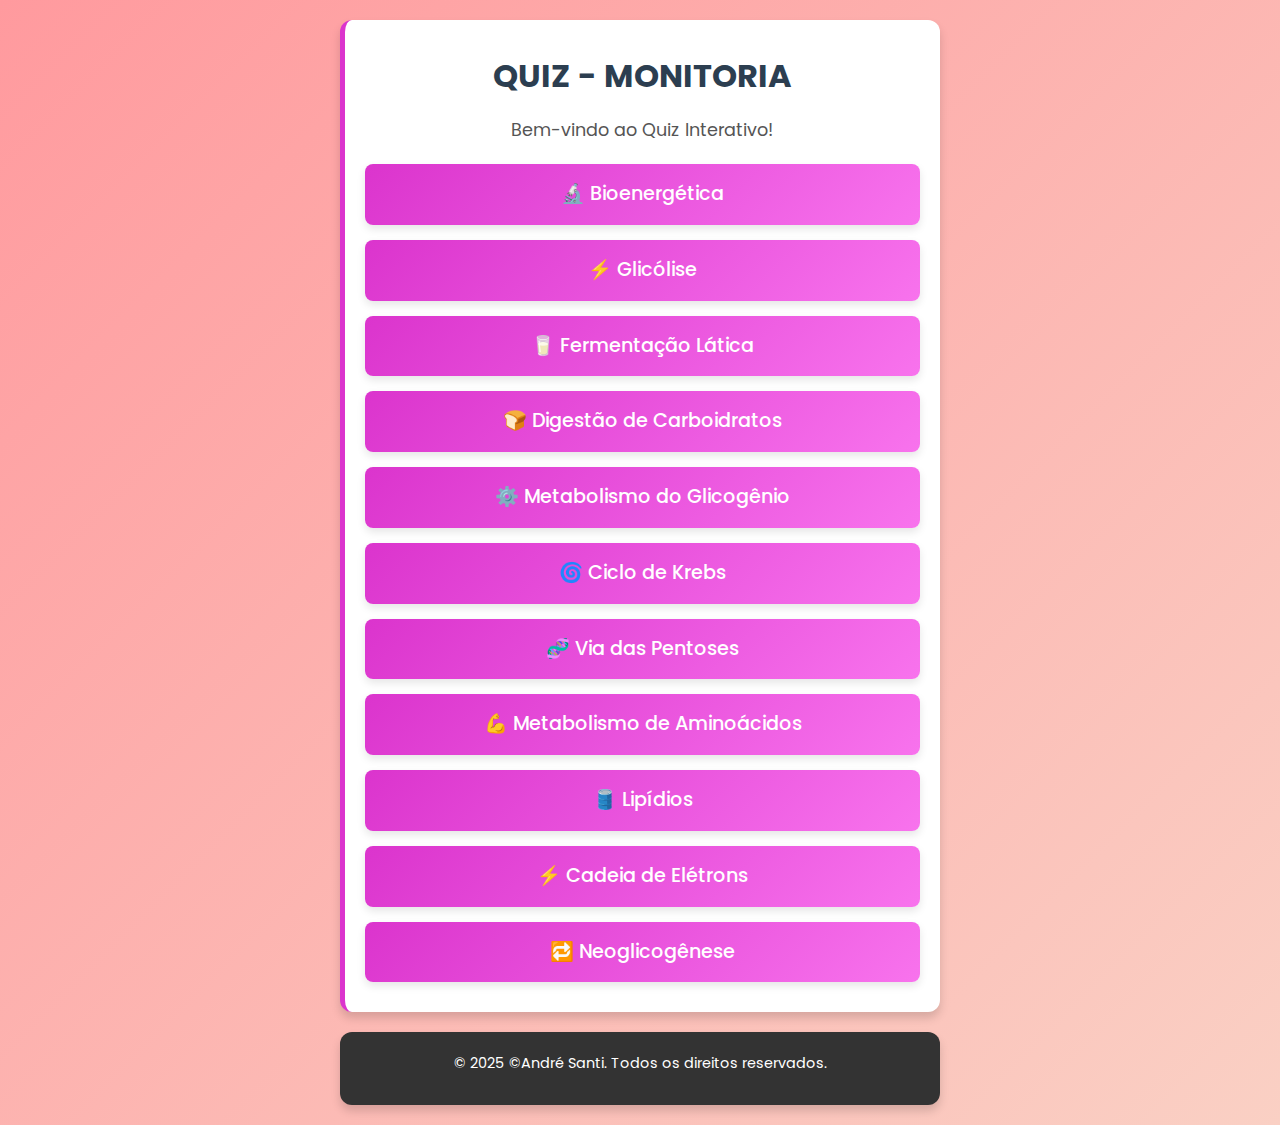
<file: index.html>
<!DOCTYPE html>
<html lang="pt-br">
<head>
    <meta charset="UTF-8">
    <meta name="viewport" content="width=device-width, initial-scale=1.0">
    <title>Quizzes Interativos</title>
    <link rel="stylesheet" href="style.css">
    <link href="https://fonts.googleapis.com/css2?family=Poppins:wght@300;400;600&display=swap" rel="stylesheet">
</head>
<body>
    <div id="mainContainer">
        <header>
            <h1>Quiz - Monitoria</h1>
            <p>Bem-vindo ao Quiz Interativo!</p>
        </header>
        
        <section id="quizList">
            <a href="quiz_bioenergetica.html" class="quiz-link">🔬 Bioenergética</a>
            <a href="quiz_glicolise.html" class="quiz-link">⚡ Glicólise</a>
            <a href="quiz_fermentacao_latica.html" class="quiz-link">🥛 Fermentação Lática</a>
            <a href="quiz_digestao_carbo.html" class="quiz-link">🍞 Digestão de Carboidratos</a>
            <a href="quiz_metabolismoglicogenio.html" class="quiz-link">⚙️ Metabolismo do Glicogênio</a>
            <a href="quiz_cliclokrebs.html" class="quiz-link">🌀 Ciclo de Krebs</a>
            <a href="quiz_viapentose.html" class="quiz-link">🧬 Via das Pentoses</a>
            <a href="quiz_metaminoacidos.html" class="quiz-link">💪 Metabolismo de Aminoácidos</a>
            <a href="quiz_lipidio.html" class="quiz-link">🛢️ Lipídios</a>
            <a href="quiz_cadeiaeletrons.html" class="quiz-link">⚡ Cadeia de Elétrons</a>
            <a href="quiz_neoglicogenese.html" class="quiz-link">🔁 Neoglicogênese</a>
        </section>
    </div>

    <footer id="footer">
        <p>&copy; 2025  ©André Santi. Todos os direitos reservados. </p>

        </div>
    </footer>
</body>
</html>
</file>
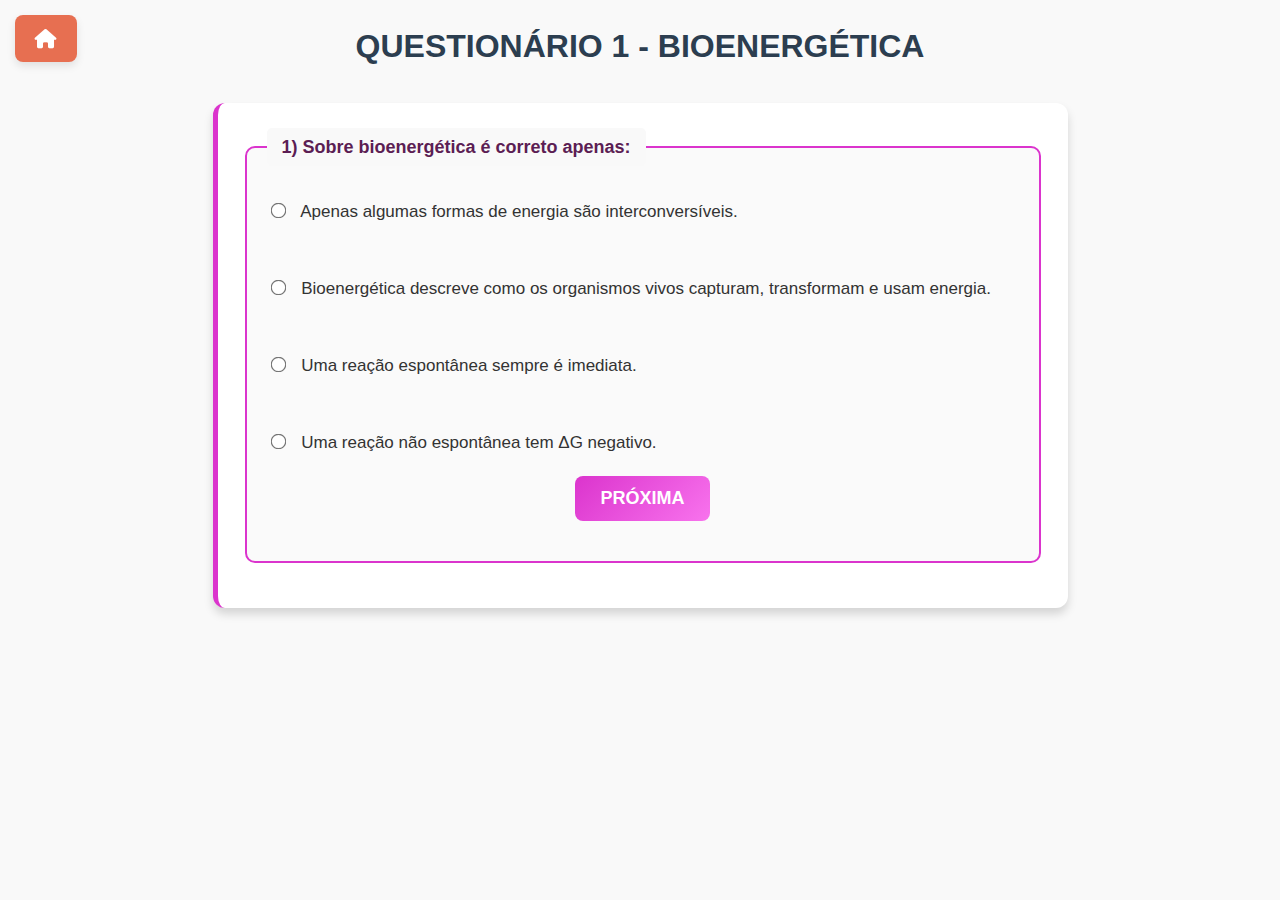
<file: quiz_bioenergetica.html>
<!DOCTYPE html>
<html lang="en">
<head>
    <meta charset="UTF-8">
    <meta name="viewport" content="width=device-width, initial-scale=1.0">
    <title>Quiz - Bioenergética</title>
    <link rel="stylesheet" href="styles.css">
    <script defer src="script1.js"></script>   <!-- Ajustado o nome do arquivo JavaScript -->
    <link rel="stylesheet" href="https://cdnjs.cloudflare.com/ajax/libs/font-awesome/6.0.0-beta3/css/all.min.css">

</head>

<body>
<div class="back-button">
    <a href="index.html" class="btn-back"><i class="fas fa-home"></i></a>
</div>

    <h1>Questionário 1 - Bioenergética</h1>

    <div id="quizContainer">
        <form id="quizForm">
            <!-- Pergunta 1 -->
            <div id="page1" style="display: none;">
                <fieldset>
                    <legend>1) Sobre bioenergética é correto apenas:</legend>
                    <label><input type="radio" name="q1" value="a" > Apenas algumas formas de energia são interconversíveis.</label><br>
                    <label><input type="radio" name="q1" data-correct="true" value="b"> Bioenergética descreve como os organismos vivos capturam, transformam e usam energia.</label><br>
                    <label><input type="radio" name="q1" value="c"> Uma reação espontânea sempre é imediata.</label><br>
                    <label><input type="radio" name="q1" value="d"> Uma reação não espontânea tem ΔG negativo.</label>
                    <button type="button" onclick="nextPage()">Próxima</button>
                </fieldset>
            </div>

            <!-- Pergunta 2 -->
            <div id="page2" style="display: none;">
                <fieldset>
                    <legend>2) Sobre taxa metabólica basal está correta:</legend>
                    <label><input type="radio" name="q2" data-correct="true" value="a"> Varia de acordo com idade, sexo, constituição física.</label><br>
                    <label><input type="radio" name="q2" value="b"> Corresponde à energia necessária para a manutenção do batimento cardíaco, apenas.</label><br>
                    <label><input type="radio" name="q2" value="c"> A taxa metabólica basal se mantém constante em todos os indivíduos de 70 Kg.</label><br>
                    <label><input type="radio" name="q2" value="d"> A taxa metabólica basal varia de acordo com capacidade cognitiva.</label><br>
                    <label><input type="radio" name="q2"    value="e"> Aumenta em indivíduos sedentários.</label>
                    <button type="button" onclick="prevPage()">Anterior</button>
                    <button type="button" onclick="nextPage()">Próxima</button>
                </fieldset>
            </div>

            <!-- Pergunta 3 -->
            <div id="page3" style="display: none;">
                <fieldset>
                    <legend>3) Sobre reações espontâneas, está incorreto:</legend>
                    <label><input type="radio" name="q3" value="a" > Ocorre liberação de energia.</label><br>
                    <label><input type="radio" name="q3" value="b"> Está desvinculada com parâmetros cinéticos, como velocidade.</label><br>
                    <label><input type="radio" name="q3" value="c"> O ΔG deve ser negativo.</label><br>
                    <label><input type="radio" name="q3" data-correct="true" value="d"> Se trata de uma reação endergônica.</label><br>
                    <label><input type="radio" name="q3" value="e"> Se trata de uma reação exergônica.</label>
                    <button type="button" onclick="prevPage()">Anterior</button>
                    <button type="button" onclick="nextPage()">Próxima</button>
                </fieldset>
            </div>

            <!-- Pergunta 4 -->
            <div id="page4" style="display: none;">
                <fieldset>
                    <legend>4) Sobre bioenergética é correto o que se diz em:</legend>
                    <label><input type="radio" name="q4" value="a"> Reações catabólicas são endergônicas.</label><br>
                    <label><input type="radio" name="q4" value="b"> Reações anabólicas são exergônicas.</label><br>
                    <label><input type="radio" name="q4" value="c"> Reações anabólicas têm ΔG negativo.</label><br>
                    <label><input type="radio" name="q4" data-correct="true" value="d"> Reações catabólicas liberam energia, ou seja, são exergônicas.</label>
                    <button type="button" onclick="prevPage()">Anterior</button>
                    <button type="button" onclick="nextPage()">Próxima</button>
                </fieldset>
            </div>

            <!-- Pergunta 5 -->
            <div id="page5" style="display: none;">
                <fieldset>
                    <legend>5) Sobre ATP, está correto:</legend>
                    <label><input type="radio" name="q5" value="a"> Se trata da molécula adenosina monofosfato.</label><br>
                    <label><input type="radio" name="q5" value="b"> Não tem função no nosso corpo, apenas em seres vegetais.</label><br>
                    <label><input type="radio" name="q5" value="c"> Reações catabólicas requerem ATP para ocorrer.</label><br>
                    <label><input type="radio" name="q5" data-correct="true" value="d"> É a principal molécula carreadora da energia química utilizada nas mais diversas reações que ocorrem nas células.</label>
                    <button type="button" onclick="prevPage()">Anterior</button>
                    <button type="button" onclick="nextPage()">Próxima</button>
                </fieldset>
            </div>

            <!-- Pergunta 6 -->
            <div id="page6" style="display: none;">
                <fieldset>
                    <legend>6) Sobre as coenzimas NAD+ e FAD, é incorreto:</legend>
                    <label><input type="radio" name="q6"  data-correct="true" value="a"> FAD recebe dois elétrons e um próton.</label><br>
                    <label><input type="radio" name="q6"   value="b"> FAD reduz-se a FADH2 e NAD+ reduz em NADH + H+.</label><br>
                    <label><input type="radio" name="q6" value="c"> NAD+ faz a transferência de 2 elétrons e um próton.</label><br>
                    <label><input type="radio" name="q6"  value="d"> São coenzimas que recebem H+ e elétrons na oxidação da glicose.</label>
                    <button type="button" onclick="prevPage()">Anterior</button>
                    <button type="button" onclick="submitQuiz()">Concluir</button> 
                </fieldset>
            </div>
        </form>
    </div>

    <div id="result" style="display: none;"></div>
</body>
</html>
</file>
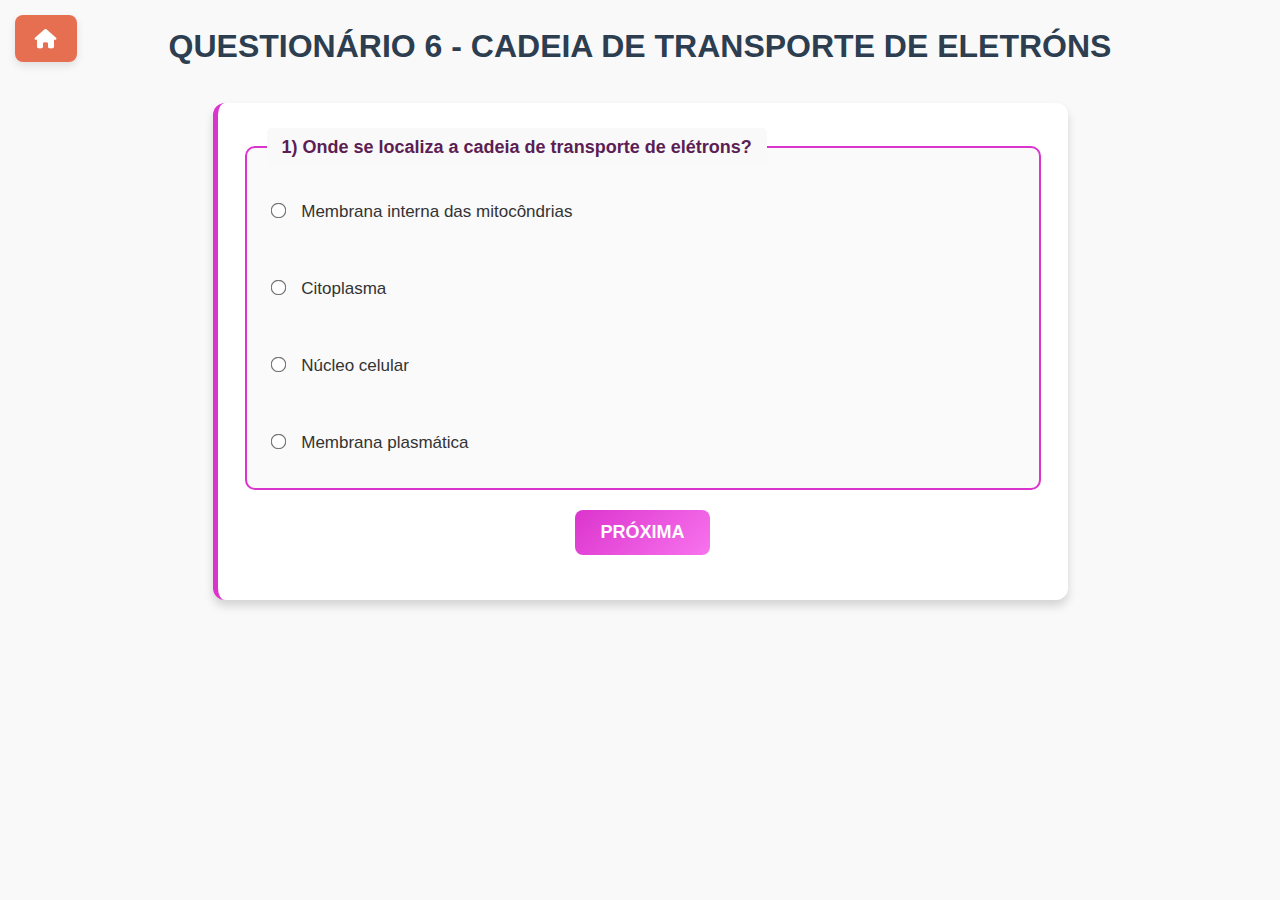
<file: quiz_cadeiaeletrons.html>
<!DOCTYPE html>
<html lang="en">
<head>
    <meta charset="UTF-8">
    <meta name="viewport" content="width=device-width, initial-scale=1.0">
    <title>Quizzes - Digestão de Carboidratos</title>
    <link rel="stylesheet" href="styles.css">
    <link rel="stylesheet" href="https://cdnjs.cloudflare.com/ajax/libs/font-awesome/6.0.0-beta3/css/all.min.css">

</head>

<body>
<div class="back-button">
    <a href="index.html" class="btn-back"><i class="fas fa-home"></i></a>
</div>

    <h1>Questionário 6 - Cadeia de transporte de eletróns</h1>

    <div id="quizContainer">
        <form id="quizForm">
            <!-- Pergunta 1 -->
            <div id="page1" style="display: none;">
                <fieldset>
                    <legend>1) Onde se localiza a cadeia de transporte de elétrons?</legend>
                    <label><input type="radio" name="q1" value="a"data-correct="true"> Membrana interna das mitocôndrias</label><br>
                    <label><input type="radio" name="q1" value="b"> Citoplasma</label><br>
                    <label><input type="radio" name="q1" value="c" > Núcleo celular</label><br>
                    <label><input type="radio" name="q1" value="d"> Membrana plasmática</label>
                </fieldset>
                <button type="button" onclick="nextPage()">Próxima</button>
            </div>

            <!-- Pergunta 2 -->
            <div id="page2" style="display: none;">
                <fieldset>
                    <legend>2) Quais componentes móveis conectam os complexos da cadeia respiratória?</legend>
                    <label><input type="radio" name="q2" value="a"> NADH e FADH2</label><br>
                    <label><input type="radio" name="q2" value="b" data-correct="true">  Coenzima Q (ubiquinona) e citocromo c.</label><br>
                    <label><input type="radio" name="q2" value="c"> Glicerol fosfato e malato-aspartato</label><br>
                    <label><input type="radio" name="q2" value="d"> Oxigênio e dióxido de carbono.</label>
                </fieldset>
                <button type="button" onclick="prevPage()">Anterior</button>
                <button type="button" onclick="nextPage()">Próxima</button>
            </div>

            <!-- Pergunta 3 -->
            <div id="page3" style="display: none;">
                <fieldset>
                    <legend>3) Qual é o destino final dos elétrons na cadeia de transporte de elétrons?</legend>
                    <label><input type="radio" name="q3" value="a"> ATP sintase.</label><br>
                    <label><input type="radio" name="q3" value="b"> Coenzima Q.</label><br>
                    <label><input type="radio" name="q3" value="c" data-correct="true"> Água, após serem transferidos para o oxigênio.</label><br>
                    <label><input type="radio" name="q3" value="d"> Complexo II.</label>
                </fieldset>
                <button type="button" onclick="prevPage()">Anterior</button>
                <button type="button" onclick="nextPage()">Próxima</button>
            </div>

            <!-- Pergunta 4 -->
            <div id="page4"style="display: none;">
                <fieldset>
                    <legend>4)  Qual é a principal função das proteínas desacopladoras como a UCP1 no tecido adiposo marrom?</legend>
                    <label><input type="radio" name="q4" value="a"> Estabilizar a cadeia de transporte de elétrons.</label><br>
                    <label><input type="radio" name="q4" value="b"data-correct="true"> Dissipar a energia como calor em vez de produzir ATP.</label><br>
                    <label><input type="radio" name="q4" value="c"> Inibir a oxidação do NADH e FADH2.</label><br>
                    <label><input type="radio" name="q4" value="d" > Aumentar a eficiência da fosforilação oxidativa</label><br>
                </fieldset>
                <button type="button" onclick="prevPage()">Anterior</button>
                <button type="button" onclick="nextPage()">Próxima</button>
            </div>

            <!-- Pergunta 5 -->
            <div id="page5" style="display: none;">
                <fieldset>
                    <legend>5) Qual complexo é responsável por oxidar o NADH na cadeia de transporte de elétrons?</legend>
                    <label><input type="radio" name="q5" value="a"> Complexo II</label><br>
                    <label><input type="radio" name="q5" value="b"> Complexo IV</label><br>
                    <label><input type="radio" name="q5" value="c"> ATP sintase</label><br>
                    <label><input type="radio" name="q5" value="d" data-correct="true"> Complexo I</label><br>
                    <label><input type="radio" name="q5" value="e"> Citocromo c</label>
                </fieldset>
                <button type="button" onclick="prevPage()">Anterior</button>
                <button type="button" onclick="nextPage()">Próxima</button>
            </div>

            <!-- Pergunta 6 -->
            <div id="page6" style="display: none;">
                <fieldset>
                    <legend>6) Quantos ATPs NADH + H+ e FADH2 produzem?                    </legend>
                    <label><input type="radio" name="q6" value="a" data-correct="true"> NADH + H+ = 3 ATPs FADH2 = 2 ATPs</label><br>
                    <label><input type="radio" name="q6" value="b"> NADH + H+ = 2 ATPs FADH2 = 3 ATPs</label><br>
                    <label><input type="radio" name="q6" value="c" > NADH + H+ = 4 ATPs FADH2 = 2 ATPs</label><br>
                    <label><input type="radio" name="q6" value="d"> NADH + H+ = 3 ATPs FADH2 = 1 ATP</label>
                </fieldset>
                <button type="button" onclick="prevPage()">Anterior</button>
                <button type="button" onclick="nextPage()">Próxima</button>
            </div>

            <!-- Pergunta 7 -->
            <div id="page7" style="display: none;">
                <fieldset>
                    <legend>7) Qual das afirmativas a seguir sobre desacopladores está incorreta?</legend>
                    <label><input type="radio" name="q7" value="a"> O transporte de elétrons pode ocorrer sem a síntese de ATP- desacoplador</label><br>
                    <label><input type="radio" name="q7" value="b" > Um sintoma dos desacopladores é a hipertermia</label><br>
                    <label><input type="radio" name="q7" value="c" data-correct="true"> Tem como consequência a diminuição da temperatura corpórea</label><br>
                    <label><input type="radio" name="q7" value="d"> Permitem que os elétrons continuem sendo transportados na cadeia respiratória, mas dissipam o gradiente de prótons como calor em vez de utilizá-lo para a produção de ATP.</label>
                </fieldset>
                <button type="button" onclick="prevPage()">Anterior</button>
                <button type="button" onclick="submitQuiz()">Concluir</button> 
            </div>

        </form>
        <div id="result" style="display: none;"></div>
        
    </div>
<script src="script4.js"defer></script>
</body>
</html>
</file>
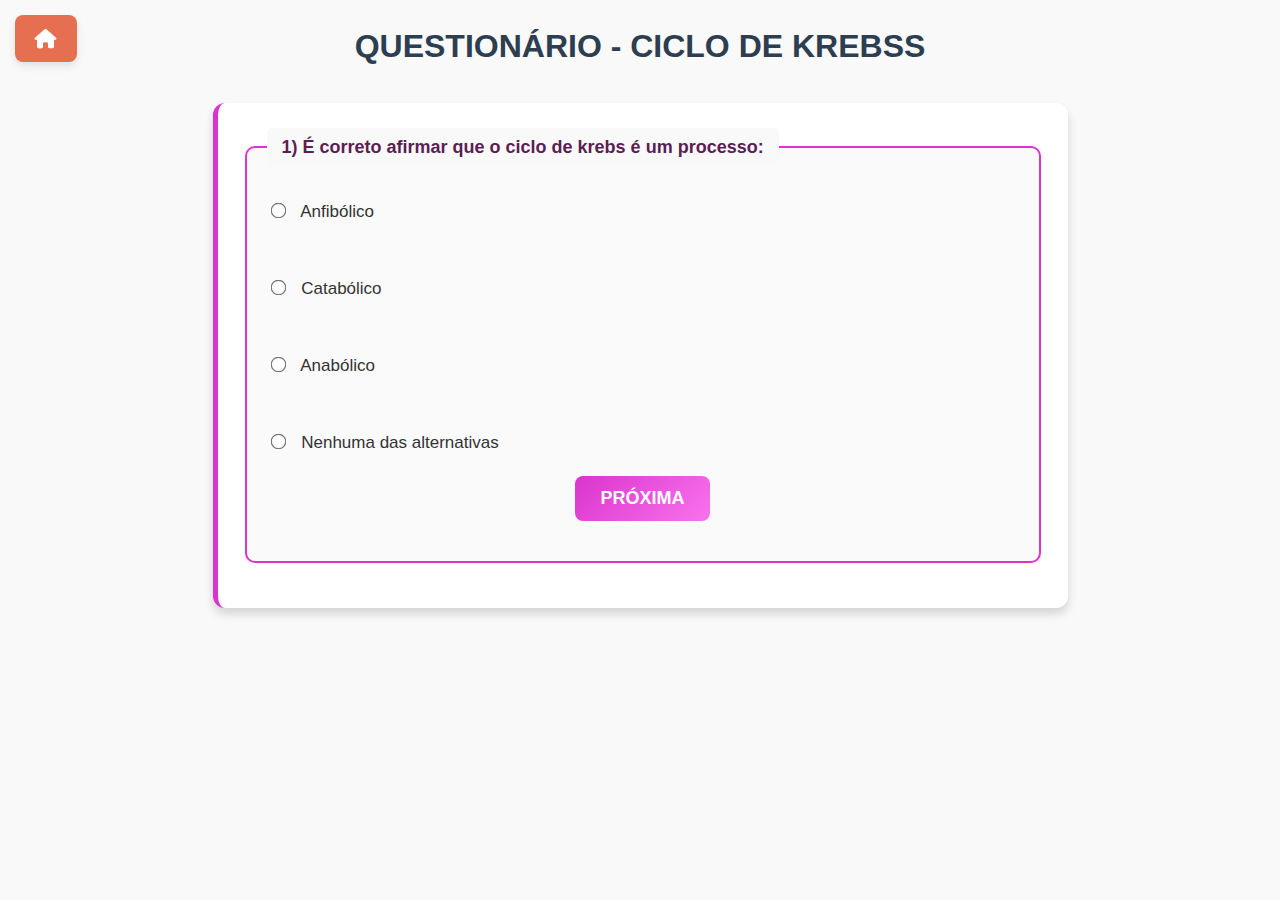
<file: quiz_cliclokrebs.html>
<!DOCTYPE html>
<html lang="en">
<head>
    <meta charset="UTF-8">
    <meta name="viewport" content="width=device-width, initial-scale=1.0">
    <title>Quiz - Cliclo de Krebs</title>
    <link rel="stylesheet" href="styles.css">
    <script defer src="script3.js"></script>   <!-- Ajustado o nome do arquivo JavaScript -->
    <link rel="stylesheet" href="https://cdnjs.cloudflare.com/ajax/libs/font-awesome/6.0.0-beta3/css/all.min.css">

</head>

<body>
<div class="back-button">
    <a href="index.html" class="btn-back"><i class="fas fa-home"></i></a>
</div>

    <h1>Questionário - Ciclo de Krebss</h1>

    <div id="quizContainer">
        <form id="quizForm">
            <!-- Pergunta 1 -->
            <div id="page1" style="display: none;">
                <fieldset>
                    <legend>1) É correto afirmar que o ciclo de krebs é um processo:</legend>
                    <label><input type="radio" name="q1" data-correct="true"> Anfibólico</label><br>
                    <label><input type="radio" name="q1" data-correct="false"> Catabólico </label><br>
                    <label><input type="radio" name="q1" data-correct="false"> Anabólico</label><br>
                    <label><input type="radio" name="q1" data-correct="false"> Nenhuma das alternativas</label>
                    <button type="button" onclick="nextPage()">Próxima</button>
                </fieldset>
            </div>

            <!-- Pergunta 2 -->
            <div id="page2" style="display: none;">
                <fieldset>
                    <legend>2)Marque a alternativa incorreta sobre o ciclo de Krebs:                     </legend>
                    <label><input type="radio" name="q2" data-correct="false"> Libera gás carbônico</label><br>
                    <label><input type="radio" name="q2" data-correct="true"> Ocorre no citoplasma</label><br>
                    <label><input type="radio" name="q2" data-correct="false"> Ocorre fosforilação a nível de substrato</label><br>
                    <label><input type="radio" name="q2" data-correct="false"> A primeira reação é a condensação do acetil-coA com oxaloacetato formando citrato</label><br>
                    <button type="button" onclick="prevPage()">Anterior</button>
                    <button type="button" onclick="nextPage()">Próxima</button>
                </fieldset>
            </div>

            <!-- Pergunta 3 -->
            <div id="page3" style="display: none;">
                <fieldset>
                    <legend>3) Julgue a alternativa como verdadeira ou falsa: <br> “ Ocorre a produção da coenzima reduzida FADH2 apenas na 6ª reação, na formação do fumarato ”</legend>
                    <label><input type="radio" name="q3" data-correct="true"> Verdadeiro</label><br>
                    <label><input type="radio" name="q3" data-correct="false"> Falso</label><br>
                    <button type="button" onclick="prevPage()">Anterior</button>
                    <button type="button" onclick="nextPage()">Próxima</button>
                </fieldset>
            </div>

            <!-- Pergunta 4 -->
            <div id="page4" style="display: none;">
                <fieldset>
                    <legend>4) Qual a reação que antecede o ciclo de Krebs</legend>
                    <label><input type="radio" name="q4" data-correct="false"> Glicólise</label><br>
                    <label><input type="radio" name="q4" data-correct="false"> Neoglicogênese</label><br>
                    <label><input type="radio" name="q4" data-correct="true"> Descarboxilação oxidativa do piruvato</label><br>
                    <label><input type="radio" name="q4" data-correct="false"> Desidratação do citrato</label>
                    <button type="button" onclick="prevPage()">Anterior</button>
                    <button type="button" onclick="nextPage()">Próxima</button>
                </fieldset>
            </div>

            <!-- Pergunta 5 -->
            <div id="page5" style="display: none;">
                <fieldset>
                    <legend>5) Sobre o saldo de 1 glicose após o ciclo de Krebs:</legend>
                    <label><input type="radio" name="q5" data-correct="false"> 1 ATP, 1 FADH2, 3 NADH + H+</label><br>
                    <label><input type="radio" name="q5" data-correct="false"> 2 ATPs e 2 NADH + H+</label><br>
                    <label><input type="radio" name="q5" data-correct="true"> 2 ATPs, 2 FADH2, 6 NADH + H+</label><br>
                    <label><input type="radio" name="q5" data-correct="false"> 1 ATP, 2 FADH2, 3 NADH + H+</label>
                    <button type="button" onclick="prevPage()">Anterior</button>
                    <button type="button" onclick="nextPage()">Próxima</button>
                </fieldset>
            </div>

            <!-- Pergunta 6 -->
            <div id="page6" style="display: none;">
                <fieldset>
                    <legend>6) Verdadeiro ou falso?<br>
                        “ O citrato modula negativamente a glicólise”
                        </legend>
                    <label><input type="radio" name="q6" data-correct="true"> Verdadeiro</label><br>
                    <label><input type="radio" name="q6" data-correct="false"> Falso</label><br>
                    <button type="button" onclick="prevPage()">Anterior</button>
                    <button type="button" onclick="nextPage()">Próxima</button>
                </fieldset>
            </div>

                        <!-- Pergunta 7 -->
            <div id="page7" style="display: none;">
                <fieldset>
                    <legend>7) Onde ocorre o Ciclo de Krebs?</legend>
                    <label><input type="radio" name="q7" data-correct="false"> No citoplasma</label><br>
                    <label><input type="radio" name="q7" data-correct="false"> No núcleo da célula</label><br>
                    <label><input type="radio" name="q7" data-correct="false"> No líquido intersticial </label><br>
                    <label><input type="radio" name="q7" data-correct="true"> Na mitocôndria</label>
                    <button type="button" onclick="prevPage()">Anterior</button>
                    <button type="button" onclick="nextPage()">Próxima</button>
                </fieldset>
            </div>

            <div id="page8" style="display: none;">
                <fieldset>
                    <legend>8) Qual o objetivo do Ciclo de Krebs?</legend>
                        <textarea type="text" name="q8" id="q8" data-correct="Formar coenzimas reduzidas que transportam os elétrons para a cadeia de elétrons de transporte, lá será produzido a maior parte de ATP.
                        "></textarea>
                    <button type="button" onclick="prevPage()">Anterior</button>
                    <button type="button" onclick="nextPage()">Próxima</button>
                </fieldset>
            </div>

            <div id="page9" style="display: none;">
                <fieldset>
                    <legend>9) Qual a primeira enzima do ciclo de Krebs?</legend>
                    <label><input type="radio" name="q9" data-correct="false"> Aconitase</label><br>
                    <label><input type="radio" name="q9" data-correct="true"> Citrato sintase</label><br>
                    <label><input type="radio" name="q9" data-correct="false"> Hexoquinase</label><br>
                    <label><input type="radio" name="q9" data-correct="false"> Piruvato quinase                  </label>
                    <button type="button" onclick="submitQuiz()">Concluir</button>
                    <button type="button" onclick="prevPage()">Anterior</button>
                </fieldset>
            </div>   

        </form>
    </div>

    <div id="result" style="display: none;"></div>
</body>
</html>
</file>
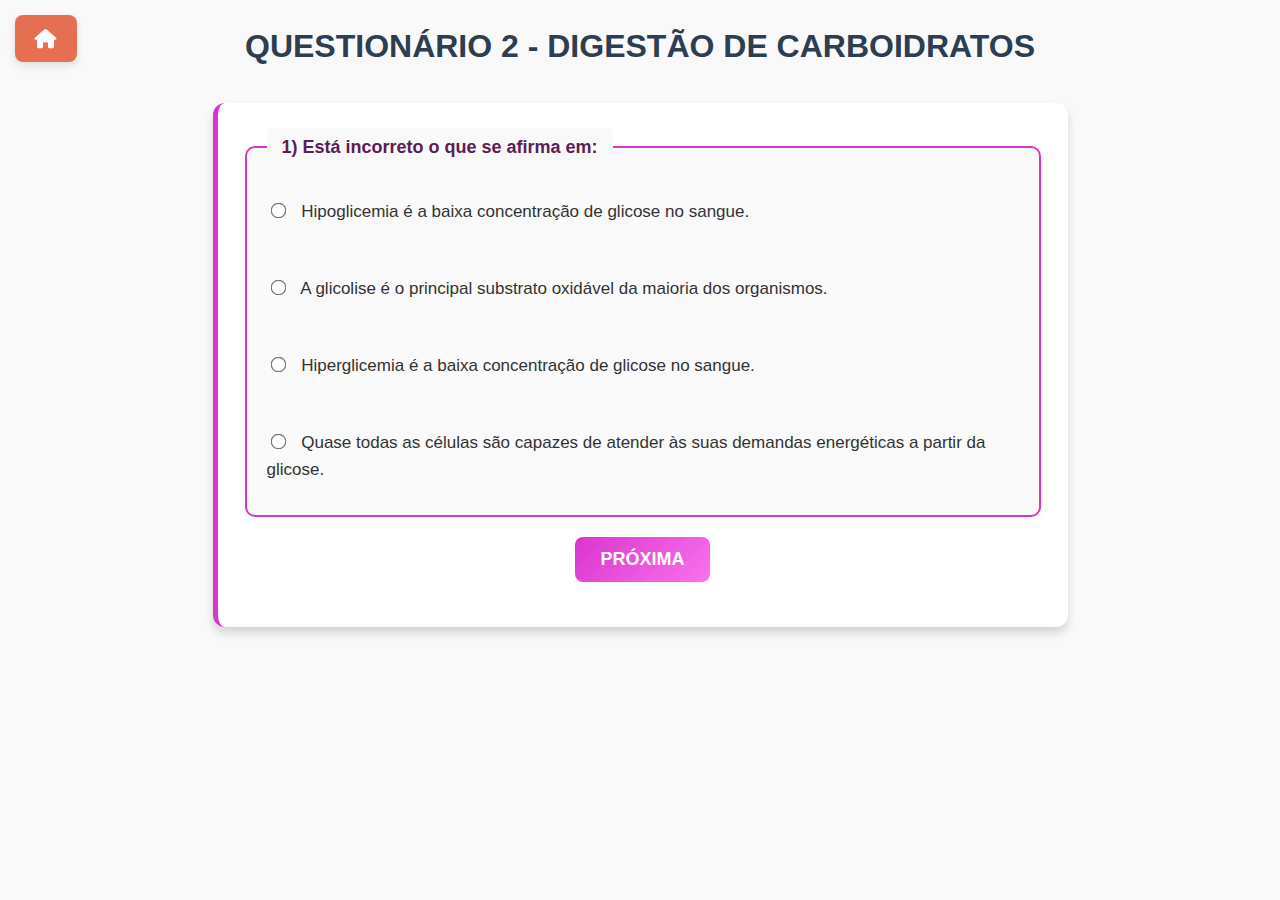
<file: quiz_digestao_carbo.html>
<!DOCTYPE html>
<html lang="en">
<head>
    <meta charset="UTF-8">
    <meta name="viewport" content="width=device-width, initial-scale=1.0">
    <title>Quizzes - Digestão de Carboidratos</title>
    <link rel="stylesheet" href="styles.css">
    <link rel="stylesheet" href="https://cdnjs.cloudflare.com/ajax/libs/font-awesome/6.0.0-beta3/css/all.min.css">

</head>

<body>
<div class="back-button">
    <a href="index.html" class="btn-back"><i class="fas fa-home"></i></a>
</div>

    <h1>Questionário 2 - Digestão de Carboidratos</h1>

    <div id="quizContainer">
        <form id="quizForm">
            <!-- Pergunta 1 -->
            <div id="page1" style="display: none;">
                <fieldset>
                    <legend>1) Está incorreto o que se afirma em:</legend>
                    <label><input type="radio" name="q1" value="a"> Hipoglicemia é a baixa concentração de glicose no sangue.</label><br>
                    <label><input type="radio" name="q1" value="b"> A glicolise é o principal substrato oxidável da maioria dos organismos.</label><br>
                    <label><input type="radio" name="q1" value="c" data-correct="true"> Hiperglicemia é a baixa concentração de glicose no sangue.</label><br>
                    <label><input type="radio" name="q1" value="d"> Quase todas as células são capazes de atender às suas demandas energéticas a partir da glicose.</label>
                </fieldset>
                <button type="button" onclick="nextPage()">Próxima</button>
            </div>

            <!-- Pergunta 2 -->
            <div id="page2" style="display: none;">
                <fieldset>
                    <legend>2) Sobre os monossacarídeos está incorreto:</legend>
                    <label><input type="radio" name="q2" value="a"> Galactose pode ser encontrada no leite, pouco encontrada sozinha mas combinada com glicose formando maltose.</label><br>
                    <label><input type="radio" name="q2" value="b" > Monossacarídeos são açúcares simples que não são quebrados em unidades menores.</label><br>
                    <label><input type="radio" name="q2" value="c" data-correct="true"> Exemplos de monossacarídeos são: frutose, glicose e maltose.</label><br>
                    <label><input type="radio" name="q2" value="d"> Sacarose é um oligossacarídeo formado pela junção de glicose + frutose.</label>
                </fieldset>
                <button type="button" onclick="prevPage()">Anterior</button>
                <button type="button" onclick="nextPage()">Próxima</button>
            </div>

            <!-- Pergunta 3 -->
            <div id="page3" style="display: none;">
                <fieldset>
                    <legend>3) Sobre a classificação dos carboidratos está incorreto dizer que:</legend>
                    <label><input type="radio" name="q3" value="a"> São exemplos de dissacarídeos: lactose, maltose, sacarose.</label><br>
                    <label><input type="radio" name="q3" value="b"> Um exemplo de homopolissacarídeo é o amido.</label><br>
                    <label><input type="radio" name="q3" value="c" data-correct="true"> Os monossacarídeos são a junção de dois dissacarídeos.</label><br>
                    <label><input type="radio" name="q3" value="d"> Oligossacarídeos são açúcares que por hidrólise produzem de 3 a 10 monossacarídeos.</label>
                </fieldset>
                <button type="button" onclick="prevPage()">Anterior</button>
                <button type="button" onclick="nextPage()">Próxima</button>
            </div>

            <!-- Pergunta 4 -->
            <div id="page4"style="display: none;">
                <fieldset>
                    <legend>4) Está incorreto o que se afirma em:</legend>
                    <label><input type="radio" name="q4" value="a"> Ligações beta-1,4 glicosídicas não são digeríveis.</label><br>
                    <label><input type="radio" name="q4" value="b"> Fibras solúveis formam um gel em contato com a água e criam o bolo fecal.</label><br>
                    <label><input type="radio" name="q4" value="c"> O que diferencia o amido do glicogênio é que o glicogênio tem mais ramificações.</label><br>
                    <label><input type="radio" name="q4" value="d" data-correct="true"> Alimentos ultraprocessados são mais dificilmente absorvidos do que os orgânicos.</label><br>
                    <label><input type="radio" name="q4" value="e"> Nosso corpo é incapaz de absorver celulose pois não temos uma enzima que quebra as ligações beta-1,4.</label>
                </fieldset>
                <button type="button" onclick="prevPage()">Anterior</button>
                <button type="button" onclick="nextPage()">Próxima</button>
            </div>

            <!-- Pergunta 5 -->
            <div id="page5" style="display: none;">
                <fieldset>
                    <legend>5) Sobre as dissacaridases, marque a alternativa que está incorreta:</legend>
                    <label><input type="radio" name="q5" value="a"> Maltase quebra maltose em glicose + glicose.</label><br>
                    <label><input type="radio" name="q5" value="b"> São enzimas da borda em escova.</label><br>
                    <label><input type="radio" name="q5" value="d" data-correct="true"> Invertase quebra sacarose em glicose + glicose.</label><br>
                    <label><input type="radio" name="q5" value="e"> Quebram moléculas grandes em substâncias menores para ocorrer a absorção pelo nosso corpo.</label>
                </fieldset>
                <button type="button" onclick="prevPage()">Anterior</button>
                <button type="button" onclick="nextPage()">Próxima</button>
            </div>

            <!-- Pergunta 6 -->
            <div id="page6" style="display: none;">
                <fieldset>
                    <legend>6) O que são dextrina-limites?</legend>
                    <label><input type="radio" name="q6" value="a"> Polissacarídeos resultantes da digestão do amido pelas enzimas amilases, que possuem cadeias completamente ramificadas e sem glicose livre.</label><br>
                    <label><input type="radio" name="q6" value="b"> O produto final da digestão do amido, formado por cadeias de glicose lineares prontas para absorção no intestino delgado.</label><br>
                    <label><input type="radio" name="q6" value="c" data-correct="true"> Fragmentos de amido parcialmente digeridos pelas amilases, que contêm regiões ramificadas resistentes à ação da enzima.</label><br>
                    <label><input type="radio" name="q6" value="d"> Cadeias de glicose obtidas exclusivamente pela ação das dissacaridases, sem participação das amilases na digestão.</label>
                </fieldset>
                <button type="button" onclick="prevPage()">Anterior</button>
                <button type="button" onclick="nextPage()">Próxima</button>
            </div>

            <!-- Pergunta 7 -->
            <div id="page7" style="display: none;">
                <fieldset>
                    <legend>7) Está incorreto o que se diz em:</legend>
                    <label><input type="radio" name="q7" value="a"> As amilases salivar e pancreática agem somente em amido.</label><br>
                    <label><input type="radio" name="q7" value="b" data-correct="true"> O suco gástrico quebra as ligações glicosídicas.</label><br>
                    <label><input type="radio" name="q7" value="c"> No caso da sacarose sua absorção começa no intestino.</label><br>
                    <label><input type="radio" name="q7" value="d"> A amilase salivar é secretada na boca.</label>
                </fieldset>
                <button type="button" onclick="prevPage()">Anterior</button>
                <button type="button" onclick="nextPage()">Próxima</button>
            </div>

            <!-- Pergunta 8 -->
            <div id="page8" style="display: none;">
                <fieldset>
                    <legend>8) Sobre glicose, frutose e galactose, está incorreto o que se afirma:</legend>
                    <label><input type="radio" name="q8" value="a"> Glicose pode ser absorvida diretamente pelo sangue.</label><br>
                    <label><input type="radio" name="q8" value="b"> Frutose necessita de uma proteína transportadora para ser absorvida.</label><br>
                    <label><input type="radio" name="q8" value="c" data-correct="true"> Galactose é absorvida mais rapidamente do que a glicose.</label><br>
                    <label><input type="radio" name="q8" value="d"> Glicose passa rapidamente pela membrana celular.</label>
                </fieldset>
                <button type="button" onclick="prevPage()">Anterior</button>
                <button type="button" onclick="submitQuiz()">Concluir</button> 
                </div>

             <div id="page9" style="display: none;">
                <fieldset>
                    <legend>9)  Sobre a entrada de glicose na célula, está incorreto o que se afirma em:</legend>
                    <label><input type="radio" name="q9" value="a"> Glicose entra na célula por proteínas transportadoras conhecidas como Gluts.</label><br>
                    <label><input type="radio" name="q9" value="b"> Glut 1 está nos eritrócitos, Glut 2 está no fígado, Glut 3 está no cérebro e Glut 4 está nos músculos esqueléticos, cardíaco tecido adiposo e glândulas mamárias.</label><br>
                    <label><input type="radio" name="q9" value="c" data-correct="true"> Os tecidos que possuem como transportador de glicose o Glut 4 são insulino independentes </label><br>
                    <label><input type="radio" name="q9" value="d"> A insulina se liga aos receptores de insulina das células que desencadeiam uma cascata de reações e levam o Glut 4 que estava em vesículas dentro da célula para a membrana celular, permitindo a entrada de glicose dentro dessas células. </label>
                </fieldset>
             </div>

             <div id="page10" class="page">
                <div class="question" data-type="essay">
                    <p>10) Qual a importância da insulina?</p>
                    <textarea id="q10" name="q10" ></textarea>
                    <input type="hidden" data-correct-answer=" insulina é crucial para regular os níveis de glicose no sangue, facilitando a entrada de glicose nas células dos tecidos insulino dependentes para ser usada como energia ou armazenada como glicogênio, além de inibir a quebra de gorduras e proteínas, promovendo o equilíbrio metabólico.">
                </div>
                <button type="button" onclick="nextPage()">Próxima</button>
                <button type="button" onclick="prevPage()">Anterior</button>
            </div>
            
            <div id="page11" style="display: none;">
                <fieldset>
                    <legend>11) Quem tem intolerância a lactose</legend>
                    <label><input type="radio" name="q9" value="a"> Tem deficiência ou ausência da enzima lactase</label><br>
                    <label><input type="radio" name="q9" value="b"> Não produz lactose</label><br>
                    <label><input type="radio" name="q9" value="c" data-correct="true"> Não metaboliza glicose </label><br>
                    <label><input type="radio" name="q9" value="d"> Tem a capacidade de digerir a lactose </label>
                </fieldset>
             </div>


        </form>
        <div id="result" style="display: none;"></div>
        
    </div>
<script src="script6.js"defer></script>
</body>
</html>
</file>
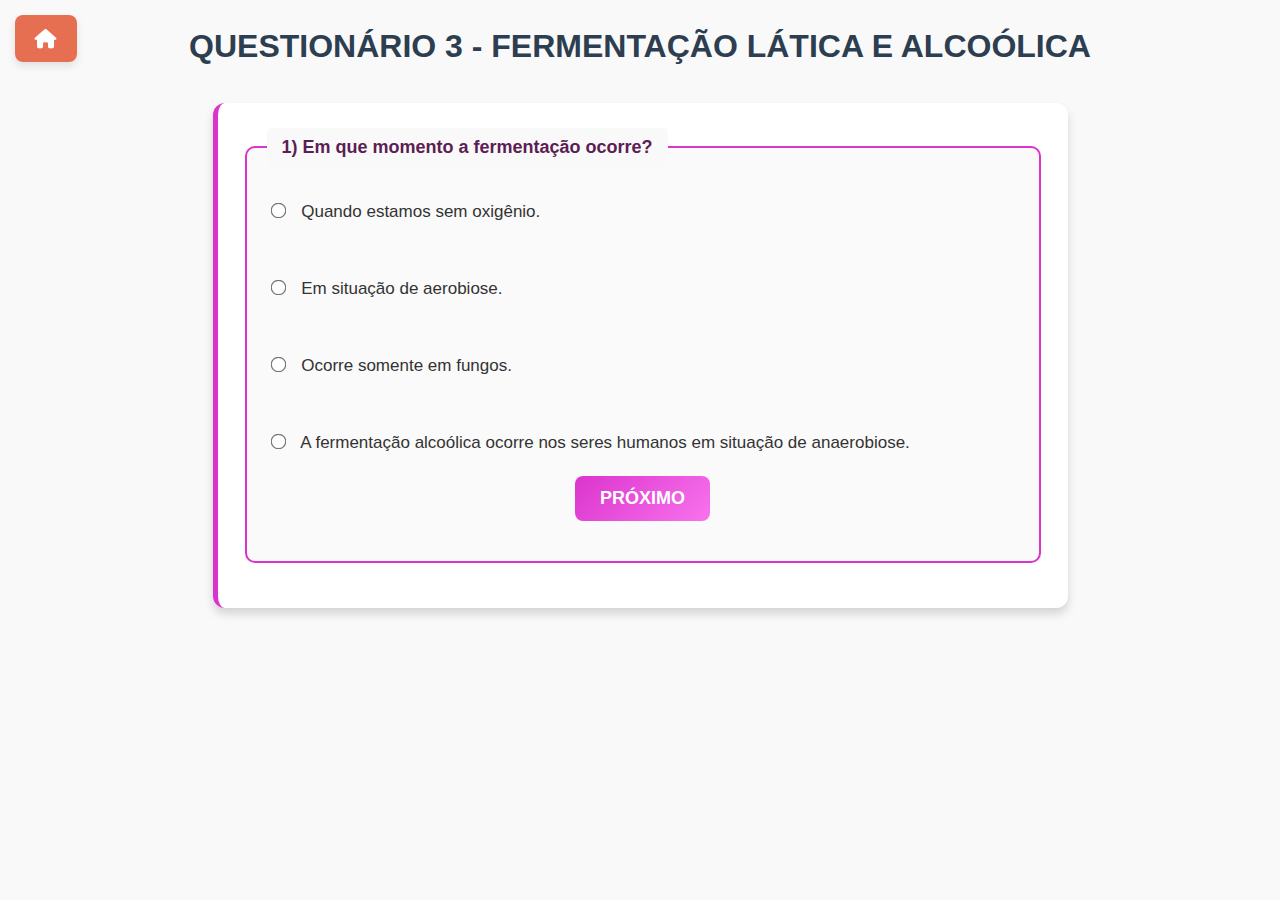
<file: quiz_fermentacao_latica.html>
<!DOCTYPE html>
<html lang="pt-br">
<head>
    <meta charset="UTF-8">
    <meta name="viewport" content="width=device-width, initial-scale=1.0">
    <title>Questionário - Fermentação Lática e Alcoólica</title>
    <script src="script.js"></script>
    <link rel="stylesheet" href="styles.css">
    <link rel="stylesheet" href="https://cdnjs.cloudflare.com/ajax/libs/font-awesome/6.0.0-beta3/css/all.min.css">

</head>

<body>
<div class="back-button">
    <a href="index.html" class="btn-back"><i class="fas fa-home"></i></a>
</div>

    <h1>Questionário 3 - Fermentação Lática e Alcoólica</h1>

    <div id="quizContainer">
    <form id="quizForm">
        <!-- Página 1 -->
        <div id="page1" class="quiz-page"style="display: none;">
            <fieldset>
                <legend>1) Em que momento a fermentação ocorre?</legend>
                <label><input type="radio" name="q1" value="a" data-correct="true"> Quando estamos sem oxigênio.</label><br>
                <label><input type="radio" name="q1" value="c" > Em situação de aerobiose.</label><br>
                <label><input type="radio" name="q1" value="c" > Ocorre somente em fungos.</label><br>
                <label><input type="radio" name="q1" value="d" > A fermentação alcoólica ocorre nos seres humanos em situação de anaerobiose.</label>
                <button type="button" onclick="nextPage()">Próximo</button>

            </fieldset>
        </div>

        <!-- Página 2 -->
        <div id="page2" style="display: none;">
            <fieldset>
                <legend>2) Sobre fermentação, é incorreto:</legend>
                <label><input type="radio" name="q2" value="a" > Quando estamos em anaerobiose os dois piruvatos provindos da glicose se convertem em lactato.</label><br>
                <label><input type="radio" name="q2" value="b" > O processo de fermentação alcoólica tem rendimento de 2 ATPs por glicose.</label><br>
                <label><input type="radio" name="q2" value="c" > O lactato pode entrar no ciclo de Cori no fígado (gliconeogênese).</label><br>
                <label><input type="radio" name="q2" value="d" data-correct="true"> Os níveis aumentados de ácido lático não podem levar a acidose lática.</label><br>
                <label><input type="radio" name="q2" value="e" > Lactato só é substrato para a gliconeogênese após exercício intenso.</label>
                <button type="button" onclick="prevPage()">Anterior</button>
                <button type="button" onclick="nextPage()">Próximo</button>
            </fieldset>
        </div>

        <!-- Página 3 -->
        <div id="page3" style="display: none;">
            <fieldset>
                <legend>3) Sobre fermentação, marque a incorreta:</legend>
                <label><input type="radio" name="q3" value="a" > Durante a redução de piruvato a lactato há o consumo de um NADH + H⁺.</label><br>
                <label><input type="radio" name="q3" value="b" > A acidose lática é o aumento da concentração de ácido lático no plasma.</label><br>
                <label><input type="radio" name="q3" value="c" > A fermentação alcoólica tem saldo de 2 ATPs e libera 2 moléculas de CO₂ e 2 de etanol.</label><br>
                <label><input type="radio" name="q3" value="d" > Fermentação alcoólica pode ser usada para produção de bebidas.</label><br>
                <label><input type="radio" name="q3" value="e" data-correct="true"> O produto final da fermentação lática é etanol.</label>
                <button type="button" onclick="prevPage()">Anterior</button>
                <button type="button" onclick="nextPage()">Próximo</button>
            </fieldset>
        </div>

        <!-- Página 4 -->
        <div id="page4" style="display: none;">
            <fieldset>
                <legend>4) Qual é o produto final da glicólise em condições anaeróbicas no músculo humano?</legend>
                <label><input type="radio" name="q4" value="a" > Ácido acético.</label><br>
                <label><input type="radio" name="q4" value="b" data-correct="true"> Ácido lático.</label><br>
                <label><input type="radio" name="q4" value="c"> Etanol.</label><br>
                <label><input type="radio" name="q4" value="d"> Piruvato.</label>
                <button type="button" onclick="prevPage()">Anterior</button>
                <button type="button" onclick="submitQuiz()">Concluir</button> 
            </fieldset>
        </div>

        <!-- Resultado -->
        <div id="result" style="display: none;"></div>
    </form>
    </div>

</body>
</html>
</file>
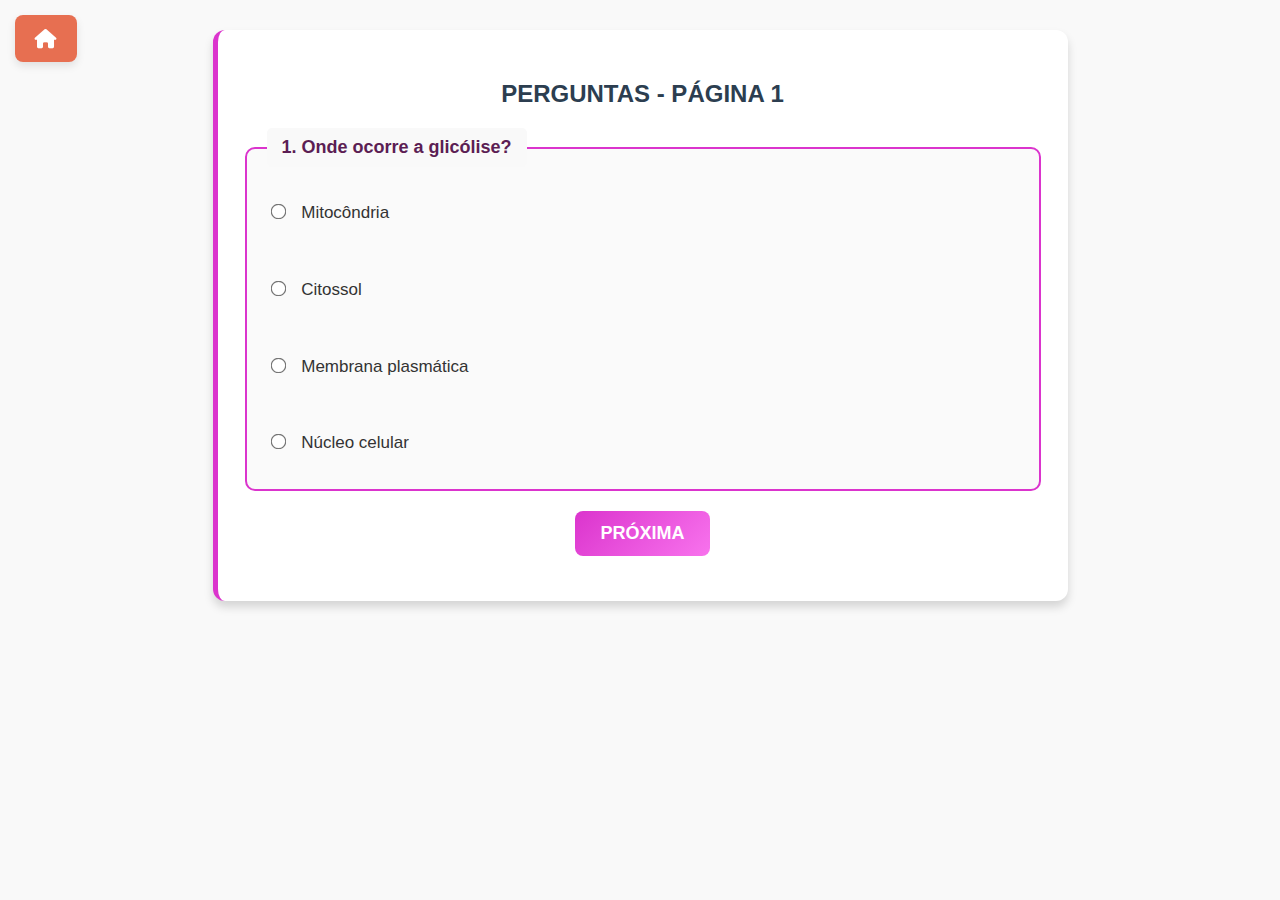
<file: quiz_glicolise.html>
<!DOCTYPE html>
<html lang="pt-br">
<head>
    <meta charset="UTF-8">
    <meta name="viewport" content="width=device-width, initial-scale=1.0">
    <title>Quiz Interativo</title>
    <link rel="stylesheet" href="styles.css">
    <script defer src="script2.js"></script>
    <link rel="stylesheet" href="https://cdnjs.cloudflare.com/ajax/libs/font-awesome/6.0.0-beta3/css/all.min.css">

</head>

<body>
<div class="back-button">
    <a href="index.html" class="btn-back"><i class="fas fa-home"></i></a>
</div>

    <div id="quizContainer">
        <form id="quizForm">
            <!-- Página 1 -->
            <div id="page1" class="quiz-page"style="display: none;">
                <h2>Perguntas - Página 1</h2>
                <fieldset>
                    <legend>1. Onde ocorre a glicólise?</legend>
                    <label><input type="radio" name="question1" value="mitocôndria" data-correct="false"> Mitocôndria</label><br>
                    <label><input type="radio" name="question1" value="citossol" data-correct="true"> Citossol</label><br>
                    <label><input type="radio" name="question1" value="membrana plasmática" data-correct="false"> Membrana plasmática</label><br>
                    <label><input type="radio" name="question1" value="núcleo celular" data-correct="false"> Núcleo celular</label>
                </fieldset>                
                <button type="button" onclick="nextPage()">Próxima</button>
            </div>
                            <!-- Página 2 -->
            <div id="page2" class="quiz-page" style="display: none;">
                <h2>Perguntas - Página 2</h2>

                <fieldset>
                    <legend>2. Está incorreto sobre glicólise:</legend>
                    <label><input type="radio" name="question2" value="Glicólise é a oxidação de glicose a piruvato" data-correct="false"> Glicólise é a oxidação de glicose a piruvato</label><br>
                    <label><input type="radio" name="question2" value="É um processo que ocorre em duas etapas em condições aeróbicas" data-correct="false"> É um processo que ocorre em duas etapas em condições aeróbicas</label><br>
                    <label><input type="radio" name="question2" value="Tem o rendimento de 2 piruvatos, 1 ATP, 2 NADH + H+" data-correct="true"> Tem o rendimento de 2 piruvatos, 1 ATP, 2 NADH + H+</label><br>
                    <label><input type="radio" name="question2" value="São consumidos 2 ATPs inicialmente, e são gerados 4 ATPs" data-correct="false"> São consumidos 2 ATPs inicialmente, e são gerados 4 ATPs</label>
                </fieldset>
                
                <button type="button" onclick="prevPage()">Anterior</button>
                <button type="button" onclick="nextPage()">Próxima</button>
            </div>

                                        <!-- Página 3 -->
            <div id="page3" class="quiz-page" style="display: none;">
                <h2>Perguntas - Página 3</h2>

                <fieldset>
                    <legend>3. As enzimas importantes que podem ser citadas na via metabólica da glicólise são:</legend>
                    <label><input type="radio" name="question3" value="Hexoquinase, fosfofrutoquinase e piruvato quinase" data-correct="true"> Hexoquinase, fosfofrutoquinase e piruvato quinase.</label><br>
                    <label><input type="radio" name="question3" value=" Hexoquinase, glicose-6-fosfatase, citrato sintase." data-correct="false"> Hexoquinase, glicose-6-fosfatase, citrato sintase.</label><br>
                    <label><input type="radio" name="question3" value="Fosfofrutoquinase, malato desidrogenase, citrato sintase." data-correct="false"> Fosfofrutoquinase, malato desidrogenase, citrato sintase.</label><br>
                    <label><input type="radio" name="question3" value="Hexoquinase, piruvato quinase e glicose 6P desidrogenase." data-correct="false"> Hexoquinase, piruvato quinase e glicose 6P desidrogenase.</label>
                </fieldset>
                
                <button type="button" onclick="prevPage()">Anterior</button>
                <button type="button" onclick="nextPage()">Próxima</button>
            </div>

            <!-- Página 4 -->
            <div id="page4" class="quiz-page" style="display: none;">
                <h2>Perguntas - Página 4</h2>
                <fieldset>
                    <legend>4. Qual o saldo de ATPs ao final da glicólise?</legend>
                    <label><input type="radio" name="question4" value="4" data-correct="false"> 4</label><br>
                    <label><input type="radio" name="question4" value="2" data-correct="true"> 2</label><br>
                    <label><input type="radio" name="question4" value="6" data-correct="false"> 6</label><br>
                    <label><input type="radio" name="question4" value="0" data-correct="false"> 0</label>

                </fieldset>                    
                    <button type="button" onclick="prevPage()">Anterior</button>
                    <button type="button" onclick="nextPage()">Próxima</button>
            </div>
            <!-- Página 5 -->
            <div id="page5" class="quiz-page" style="display: none;">
                <h2>Perguntas - Página 5</h2>

                <fieldset>
                    <legend>5. Qual é a enzima responsável pela conversão de glicose em glicose-6-fosfato no início da glicólise?</legend>
                    <label><input type="radio" name="question5" value="Hexoquinase" data-correct="true"> Hexoquinase</label><br>
                    <label><input type="radio" name="question5" value="Piruvato quinase" data-correct="false"> Piruvato quinase</label><br>
                    <label><input type="radio" name="question5" value="Fosfofrutoquinase-1" data-correct="false"> Fosfofrutoquinase-1</label><br>
                    <label><input type="radio" name="question5" value="Aldolase" data-correct="false"> Aldolase</label>
                </fieldset>
                
                <button type="button" onclick="prevPage()">Anterior</button>
                <button type="button" onclick="nextPage()">Próxima</button>
            </div>

                        <!-- Página 6 -->
                        <div id="page6" class="quiz-page" style="display: none;">
                            <h2>Perguntas - Página 6</h2>
            
                            <fieldset>
                                <legend>6. Qual das seguintes moléculas é um intermediário exclusivo da fase de preparação da glicólise?</legend>
                                <label><input type="radio" name="question6" value="Glicose" data-correct="false"> Glicose</label><br>
                                <label><input type="radio" name="question6" value="Gliceraldeído-3-fosfato" data-correct="false"> Gliceraldeído-3-fosfato</label><br>
                                <label><input type="radio" name="question6" value="Frutose-1,6-bifosfato" data-correct="true"> Frutose-1,6-bifosfato</label><br>
                                <label><input type="radio" name="question6" value="Piruvato" data-correct="false"> Piruvato</label>
                            </fieldset>
                            
                            <button type="button" onclick="prevPage()">Anterior</button>
                            <button type="button" onclick="nextPage()">Próxima</button>
                        </div>            

            <!-- Página 7 -->
            <div id="page7" class="quiz-page" style="display: none;">
                <h2>Perguntas - Página 7</h2>
                <fieldset>
                    <legend> 7. Qual dos seguintes não é um produto direto da glicólise?</legend>
                    <label><input type="radio" name="question7" value="NADH" data-correct="false"> NADH</label><br>
                    <label><input type="radio" name="question7" value="ATP" data-correct="false"> ATP</label><br>
                    <label><input type="radio" name="question7" value="CO₂" data-correct="true"> CO₂</label><br>
                    <label><input type="radio" name="question7" value="Piruvato" data-correct="false"> Piruvato</label>
                </fieldset>
                <button type="button" onclick="prevPage()">Anterior</button>
                <button type="button" onclick="nextPage()">Próxima</button>
            </div>

            <!-- Página 8 -->
            <div id="page8" class="quiz-page" style="display: none;">
                <h2>Perguntas - Página 8</h2>
                <fieldset>
                    <legend>8. Sobre a conversão de piruvato a acetil-CoA marque a alternativa incorreta:</legend>
                    <label><input type="radio" name="question8" value="ocorre em condições de aerobiose" data-correct="false"> ocorre em condições de aerobiose</label><br>
                    <label><input type="radio" name="question8" value="é um processo reversível" data-correct="true"> é um processo reversível</label><br>
                    <label><input type="radio" name="question8" value="O complexo piruvato desidrogenase envolve 3 enzimas" data-correct="false"> O complexo piruvato desidrogenase envolve 3 enzimas</label>
                </fieldset>
                
                <button type="button" onclick="prevPage()">Anterior</button>
                <button type="button" onclick="submitQuiz()">Concluir</button>
            </div>
        </form>
    </div>

    <div id="result" style="display: none;"></div>
</body>
</html>
</file>
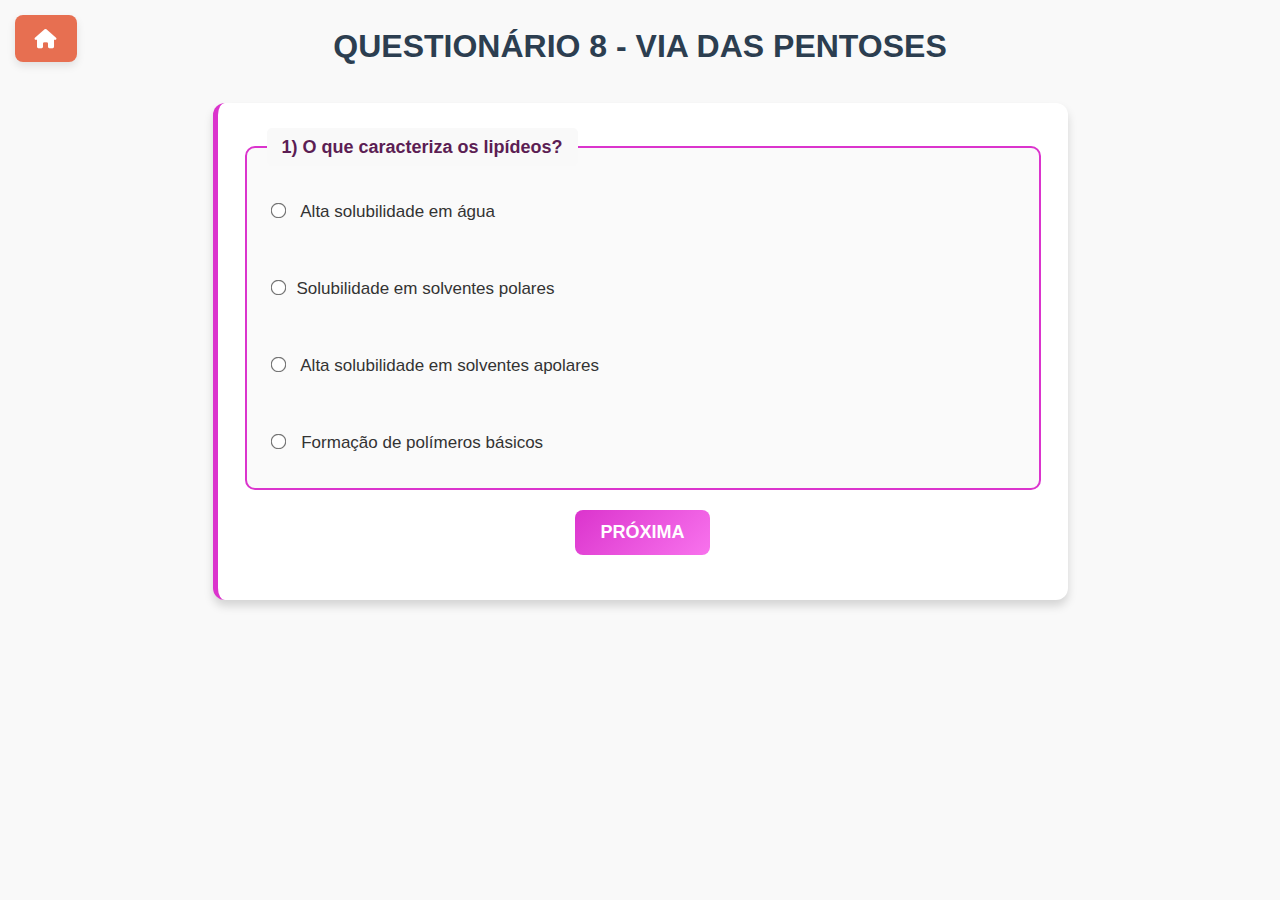
<file: quiz_lipidio.html>
<!DOCTYPE html>
<html lang="en">
<head>
    <meta charset="UTF-8">
    <meta name="viewport" content="width=device-width, initial-scale=1.0">
    <title>Quizzes - Digestão de Carboidratos</title>
    <link rel="stylesheet" href="styles.css">
    <link rel="stylesheet" href="https://cdnjs.cloudflare.com/ajax/libs/font-awesome/6.0.0-beta3/css/all.min.css">

</head>

<body>
<div class="back-button">
    <a href="index.html" class="btn-back"><i class="fas fa-home"></i></a>
</div>

    <h1>Questionário 8 - Via das Pentoses</h1>

    <div id="quizContainer">
        <form id="quizForm">
            <!-- Pergunta 1 -->
            <div id="page1" style="display: none;">
                <fieldset>
                    <legend>1) O que caracteriza os lipídeos?</legend>
                    <label><input type="radio" name="q1" value="a"> Alta solubilidade em água</label><br>
                    <label><input type="radio" name="q1" value="b" >Solubilidade em solventes polares</label><br>
                    <label><input type="radio" name="q1" value="c"data-correct="true"> Alta solubilidade em solventes apolares</label><br>
                    <label><input type="radio" name="q1" value="d"> Formação de polímeros básicos</label></fieldset>
                <button type="button" onclick="nextPage()">Próxima</button>
            </div>

            <!-- Pergunta 2 -->
            <div id="page2" style="display: none;">
                <fieldset>
                    <legend>2)  Qual é a principal função dos triacilgliceróis no organismo?</legend>
                    <label><input type="radio" name="q2" value="a"> Produzir hormônios sexuais</label><br>
                    <label><input type="radio" name="q2" value="b" >Atuar como isolante térmico</label><br>
                    <label><input type="radio" name="q2" value="c" data-correct="true"> Armazenar energia</label><br>
                    <label><input type="radio" name="q2" value="d"> Regular a fluidez da membrana</label>
                </fieldset>
                <button type="button" onclick="prevPage()">Anterior</button>
                <button type="button" onclick="nextPage()">Próxima</button>
            </div>

            <!-- Pergunta 3 -->
            <div id="page3" style="display: none;">
                <fieldset>
                    <legend>3) Os ácidos graxos essenciais são:</legend>
                    <label><input type="radio" name="q3" value="a"> Ácido palmítico e ácido esteárico</label><br>
                    <label><input type="radio" name="q3" value="b"data-correct="true"> Ácido linoleico e ácido linolênico</label><br>
                    <label><input type="radio" name="q3" value="c" >  Ácido butírico e ácido láurico</label><br>
                    <label><input type="radio" name="q3" value="d">Ácido oleico e ácido aracdônico</label>
                </fieldset>
                <button type="button" onclick="prevPage()">Anterior</button>
                <button type="button" onclick="nextPage()">Próxima</button>
            </div>

            <!-- Pergunta 4 -->
            <div id="page4"style="display: none;">
                <fieldset>
                    <legend>4) A lipoproteína responsável pelo transporte reverso de colesterol é:</legend>
                    <label><input type="radio" name="q4" value="a"> LDL</label><br>
                    <label><input type="radio" name="q4" value="b"> VLDL</label><br>
                    <label><input type="radio" name="q4" value="c" data-correct="true"> HDL</label><br>
                    <label><input type="radio" name="q4" value="d" > HDL</label><br>
                </fieldset>
                <button type="button" onclick="prevPage()">Anterior</button>
                <button type="button" onclick="nextPage()">Próxima</button>
            </div>

            <!-- Pergunta 5 -->
            <div id="page5" style="display: none;">
                <fieldset>
                    <legend>5) As lipoproteínas são classificadas de acordo com sua densidade. Qual das alternativas está correta?</legend>
                    <label><input type="radio" name="q5" value="a"> Quilomícrons são as mais densas</label><br>
                    <label><input type="radio" name="q5" value="b"data-correct="true"> HDL possui a maior densidade</label><br>
                    <label><input type="radio" name="q5" value="c" > LDL possui menor quantidade de colesterol</label><br>
                    <label><input type="radio" name="q5" value="d" > VLDL possui a menor densidade</label><br>
                </fieldset>
                <button type="button" onclick="prevPage()">Anterior</button>
                <button type="button" onclick="nextPage()">Próxima</button>
            </div>

            <!-- Pergunta 6 -->
            <div id="page6" style="display: none;">
                <fieldset>
                    <legend>6) Qual é o principal precursor dos corpos cetônicos?</legend>
                    <label><input type="radio" name="q6" value="a">Ácidos graxos livres</label><br>
                    <label><input type="radio" name="q6" value="b">Glicerol</label><br>
                    <label><input type="radio" name="q6" value="c" data-correct="true"> Acetil-CoA</label><br>
                    <label><input type="radio" name="q6" value="d"> Carnitina</label>
                </fieldset>
                <button type="button" onclick="prevPage()">Anterior</button>
                <button type="button" onclick="nextPage()">Próxima</button>
            </div>

            <!-- Pergunta 7 -->
            <div id="page7" style="display: none;">
                <fieldset>
                    <legend>7) A oxidação dos ácidos graxos ocorre em qual local da célula?</legend>
                    <label><input type="radio" name="q7" value="a"> Retículo endoplasmático</label><br>
                    <label><input type="radio" name="q7" value="b" >  Citoplasma</label><br>
                    <label><input type="radio" name="q7" value="c"data-correct="true"> Mitocôndria</label><br>
                    <label><input type="radio" name="q7" value="d"> Núcleo</label>
                </fieldset>
                <button type="button" onclick="prevPage()">Anterior</button>
                <button type="button" onclick="nextPage()">Próxima</button>
            </div>

            <!-- Pergunta 8 -->
            <div id="page8" style="display: none;">
                <fieldset>
                    <legend>8)O transporte de ácidos graxos de cadeia longa para a mitocôndria depende de:                    </legend>
                    <label><input type="radio" name="q8" value="a"> Insulina</label><br>
                    <label><input type="radio" name="q8" value="b" data-correct="true"> Carnitina</label><br>
                    <label><input type="radio" name="q8" value="c" >  ATP sintase</label><br>
                    <label><input type="radio" name="q8" value="d"> Lipase</label>
                </fieldset>
                <button type="button" onclick="prevPage()">Anterior</button>
                <button type="button" onclick="nextPage()">Próxima</button>
                </div>

                            <!-- Pergunta 9 -->
            <div id="page9" style="display: none;">
                <fieldset>
                    <legend>9) As lipases pancreáticas têm como principal função:</legend>
                    <label><input type="radio" name="q7" value="a"> Degradar proteínas em aminoácidos</label><br>
                    <label><input type="radio" name="q7" value="b" >  Oxidar ácidos graxos</label><br>
                    <label><input type="radio" name="q7" value="c"data-correct="true"> Hidrolisar triacilgliceróis em ácidos graxos livres e glicerol</label><br>
                    <label><input type="radio" name="q7" value="d"> Promover a esterificação do colesterol</label>
                </fieldset>
                <button type="button" onclick="prevPage()">Anterior</button>
                <button type="button" onclick="nextPage()">Próxima</button>
                </div>

                        <!-- Pergunta 10 -->
            <div id="page10" style="display: none;">
                <fieldset>
                    <legend>10) Os ácidos graxos saturados diferem dos insaturados por</legend>
                    <label><input type="radio" name="q8" value="a"> Possuírem ligações duplas</label><br>
                    <label><input type="radio" name="q8" value="b" > Não conterem hidrogênio</label><br>
                    <label><input type="radio" name="q8" value="c" data-correct="true">  Serem sólidos à temperatura ambiente</label><br>
                    <label><input type="radio" name="q8" value="d"> Serem encontrados apenas em vegetais</label>
                </fieldset>
                <button type="button" onclick="prevPage()">Anterior</button>
                <button type="button" onclick="nextPage()">Próxima</button>
                </div>

                            <!-- Pergunta 11 -->
            <div id="page11" style="display: none;">
                <fieldset>
                    <legend>11) O colesterol é precursor de todas as moléculas abaixo, EXCETO:</legend>
                    <label><input type="radio" name="q8" value="a"> Hormônios sexuais</label><br>
                    <label><input type="radio" name="q8" value="b" > Ácidos biliares</label><br>
                    <label><input type="radio" name="q8" value="c"data-correct="true" > Glicerol</label><br>
                    <label><input type="radio" name="q8" value="d"> Vitamina D </label>
                </fieldset>
                <button type="button" onclick="prevPage()">Anterior</button>
                <button type="button" onclick="nextPage()">Próxima</button>
                </div>

                            <!-- Pergunta 12 -->
            <div id="page12" style="display: none;">
                <fieldset>
                    <legend>12) A enzima responsável pela síntese de colesterol é:</legend>
                    <label><input type="radio" name="q8" value="a"data-correct="true"> HMG-CoA redutase</label><br>
                    <label><input type="radio" name="q8" value="b" > Carnitina-palmitoiltransferase</label><br>
                    <label><input type="radio" name="q8" value="c" >  Acil-CoA sintetase</label><br>
                    <label><input type="radio" name="q8" value="d"> Lipase</label>
                </fieldset>
                <button type="button" onclick="prevPage()">Anterior</button>
                <button type="button" onclick="nextPage()">Próxima</button>
                </div>
                            
                <!-- Pergunta 13 -->
            <div id="page13" style="display: none;">
                <fieldset>
                    <legend>13) O que caracteriza a cetose?  </legend>
                    <label><input type="radio" name="q8" value="a"> Baixa concentração de corpos cetônicos no plasma</label><br>
                    <label><input type="radio" name="q8" value="b" > Produção insuficiente de acetona</label><br>
                    <label><input type="radio" name="q8" value="c" data-correct="true">  Aumento de corpos cetônicos no plasma e urina</label><br>
                    <label><input type="radio" name="q8" value="d"> Elevação do pH sanguíneo</label>
                </fieldset>
                <button type="button" onclick="prevPage()">Anterior</button>
                <button type="button" onclick="nextPage()">Próxima</button>
                </div>

                            <!-- Pergunta 14 -->
            <div id="page14" style="display: none;">
                <fieldset>
                    <legend>14) O HDL é conhecido como colesterol bom porque:                    </legend>
                    <label><input type="radio" name="q8" value="a"> Transporta colesterol para os tecidos periféricos </label><br>
                    <label><input type="radio" name="q8" value="b" > Auxilia na formação de ateromas                    </label><br>
                    <label><input type="radio" name="q8" value="c" data-correct="true"> Remove colesterol dos tecidos para o fígado                    </label><br>
                    <label><input type="radio" name="q8" value="d"> Reduz a oxidação dos ácidos graxos                    </label>
                </fieldset>
                <button type="button" onclick="prevPage()">Anterior</button>
                <button type="button" onclick="nextPage()">Próxima</button>
                </div>

                            <!-- Pergunta 15 -->
            <div id="page15" style="display: none;">
                <fieldset>
                    <legend>15) O excesso de LDL no sangue pode levar a:
                    </legend>
                    <label><input type="radio" name="q8" value="a"> Prevenção de dislipidemias                    </label><br>
                    <label><input type="radio" name="q8" value="b" data-correct="true"> Aterosclerose e doenças cardiovasculares                    </label><br>
                    <label><input type="radio" name="q8" value="c" >  Diminuição do risco de diabetes                    </label><br>
                    <label><input type="radio" name="q8" value="d"> Aumento de HDL</label>
                </fieldset>
                <button type="button" onclick="prevPage()">Anterior</button>
                <button type="button" onclick="nextPage()">Próxima</button>
                </div>

                            <!-- Pergunta 16 -->
            <div id="page16" style="display: none;">
                <fieldset>
                    <legend>>16) A hiperquilomicronemia está relacionada a:</legend>
                    <label><input type="radio" name="q8" value="a" data-correct="true"> Deficiência de lipase lipoprotéica                    </label><br>
                    <label><input type="radio" name="q8" value="b" > Elevação do HDL                    </label><br>
                    <label><input type="radio" name="q8" value="c" >  Alta produção de corpos cetônicos                    </label><br>
                    <label><input type="radio" name="q8" value="d"> Diminuição de LDL                    </label>
                </fieldset>
                <button type="button" onclick="prevPage()">Anterior</button>
                <button type="button" onclick="nextPage()">Próxima</button>
                </div>

                            <!-- Pergunta 17 -->
            <div id="page17" style="display: none;">
                <fieldset>
                    <legend>17) Durante o jejum prolongado, o oxalacetato é direcionado para:
                    </legend>
                    <label><input type="radio" name="q8" value="a"> Ciclo de Krebs                    </label><br>
                    <label><input type="radio" name="q8" value="b" data-correct="true"> Gliconeogênese</label><br>
                    <label><input type="radio" name="q8" value="c" >  Beta-oxidação                    </label><br>
                    <label><input type="radio" name="q8" value="d"> Formação de lipoproteínas                    </label>
                </fieldset>
                <button type="button" onclick="prevPage()">Anterior</button>
                <button type="button" onclick="nextPage()">Próxima</button>
                </div>

                            <!-- Pergunta 18 -->
            <div id="page18" style="display: none;">
                <fieldset>
                    <legend>18) O principal local de armazenamento de triacilgliceróis no organismo é:                    </legend>
                    <label><input type="radio" name="q8" value="a"> Miócitos</label><br>
                    <label><input type="radio" name="q8" value="b" > Hepatócitos</label><br>
                    <label><input type="radio" name="q8" value="c" data-correct="true">  Adipócitos</label><br>
                    <label><input type="radio" name="q8" value="d"> Enterócitos</label>
                </fieldset>
                <button type="button" onclick="prevPage()">Anterior</button>
                <button type="button" onclick="nextPage()">Próxima</button>
                </div>

                            <!-- Pergunta 19 -->
            <div id="page19" style="display: none;">
                <fieldset>
                    <legend>19) Os fatores de risco modificáveis para doenças cardiovasculares incluem:                    </legend>
                    <label><input type="radio" name="q8" value="a"> Idade e sexo</label><br>
                    <label><input type="radio" name="q8" value="b" data-correct="true"> Alimentação e tabagismo</label><br>
                    <label><input type="radio" name="q8" value="c" >  Genética e menopausa</label><br>
                    <label><input type="radio" name="q8" value="d"> Estresse e fatores genéticos</label>
                </fieldset>
                <button type="button" onclick="prevPage()">Anterior</button>
                <button type="button" onclick="submitQuiz()">Concluir</button> 
                </div>
        </form>
        <div id="result" style="display: none;"></div>
        
    </div>
<script src="script5.js"defer></script>
</body>
</html>
</file>
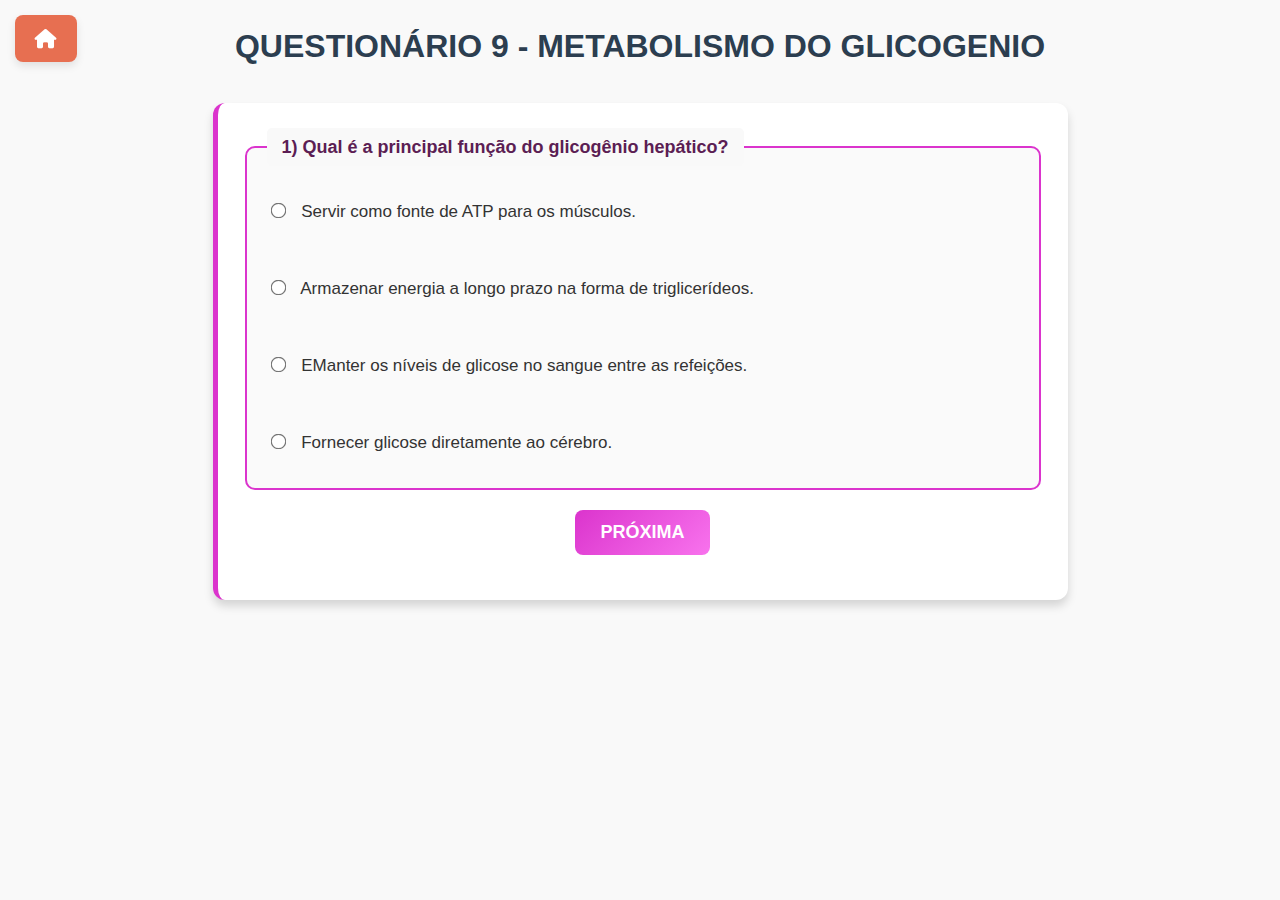
<file: quiz_metabolismoglicogenio.html>
<!DOCTYPE html>
<html lang="en">
<head>
    <meta charset="UTF-8">
    <meta name="viewport" content="width=device-width, initial-scale=1.0">
    <title>Quizzes - Digestão de Carboidratos</title>
    <link rel="stylesheet" href="styles.css">
    <link rel="stylesheet" href="https://cdnjs.cloudflare.com/ajax/libs/font-awesome/6.0.0-beta3/css/all.min.css">

</head>

<body>
<div class="back-button">
    <a href="index.html" class="btn-back"><i class="fas fa-home"></i></a>
</div>

    <h1>Questionário 9 - Metabolismo do Glicogenio</h1>

    <div id="quizContainer">
        <form id="quizForm">
            <!-- Pergunta 1 -->
            <div id="page1" style="display: none;">
                <fieldset>
                    <legend>1) Qual é a principal função do glicogênio hepático?</legend>
                    <label><input type="radio" name="q1" value="a"> Servir como fonte de ATP para os músculos.</label><br>
                    <label><input type="radio" name="q1" value="b"> Armazenar energia a longo prazo na forma de triglicerídeos.</label><br>
                    <label><input type="radio" name="q1" value="c" data-correct="true"> EManter os níveis de glicose no sangue entre as refeições.</label><br>
                    <label><input type="radio" name="q1" value="d"> Fornecer glicose diretamente ao cérebro.</label>
                </fieldset>
                <button type="button" onclick="nextPage()">Próxima</button>
            </div>

            <!-- Pergunta 2 -->
            <div id="page2" style="display: none;">
                <fieldset>
                    <legend>2) O glicogênio muscular é utilizado principalmente para:</legend>
                    <label><input type="radio" name="q2" value="a" > Manutenção da glicose no sangue.</label><br>
                    <label><input type="radio" name="q2" value="b"data-correct="true" > Produção de ATP para uso próprio do músculo.</label><br>
                    <label><input type="radio" name="q2" value="c"> Síntese de glicose para outros tecidos.</label><br>
                    <label><input type="radio" name="q2" value="d"> Sustentar longos períodos de jejum.</label>
                </fieldset>
                <button type="button" onclick="prevPage()">Anterior</button>
                <button type="button" onclick="nextPage()">Próxima</button>
            </div>

            <!-- Pergunta 3 -->
            <div id="page3" style="display: none;">
                <fieldset>
                    <legend>3) Qual enzima está ausente nos músculos, impossibilitando-os de liberar glicose diretamente na corrente sanguínea?</legend>
                    <label><input type="radio" name="q3" value="a"> Glicogênio fosforilase</label><br>
                    <label><input type="radio" name="q3" value="b" data-correct="true"> Glicose-6-fosfatase</label><br>
                    <label><input type="radio" name="q3" value="c"> Fosfoglicerato mutase</label><br>
                    <label><input type="radio" name="q3" value="d"> Glicogênio sintase</label>
                </fieldset>
                <button type="button" onclick="prevPage()">Anterior</button>
                <button type="button" onclick="nextPage()">Próxima</button>
            </div>

            <!-- Pergunta 4 -->
            <div id="page4"style="display: none;">
                <fieldset>
                    <legend>4) Quais são os dois processos que regulam os níveis de glicogênio no organismo?</legend>
                    <label><input type="radio" name="q4" value="a"> Glicólise e glicogênese</label><br>
                    <label><input type="radio" name="q4" value="b"data-correct="true"> Glicogênese e glicogenólise</label><br>
                    <label><input type="radio" name="q4" value="c"> Gliconeogênese e glicogênese</label><br>
                    <label><input type="radio" name="q4" value="d" >Glicólise e glicogenólise</label><br>
                 </fieldset>
                <button type="button" onclick="prevPage()">Anterior</button>
                <button type="button" onclick="nextPage()">Próxima</button>
            </div>

            <!-- Pergunta 5 -->
            <div id="page5" style="display: none;">
                <fieldset>
                    <legend>5) Durante um jejum prolongado, qual forma de armazenamento energético é mais eficiente para a sobrevivência?</legend>
                    <label><input type="radio" name="q5" value="a"> Glicogênio hepático</label><br>
                    <label><input type="radio" name="q5" value="b"> Glicogênio muscular</label><br>
                    <label><input type="radio" name="q5" value="c" data-correct="true"> Triglicerídeos</label><br>
                    <label><input type="radio" name="q5" value="d"> Proteínas</label><br>
                </fieldset>
                <button type="button" onclick="prevPage()">Anterior</button>
                <button type="button" onclick="nextPage()">Próxima</button>
            </div>

            <!-- Pergunta 6 -->
            <div id="page6" style="display: none;">
                <fieldset>
                    <legend>6) O que ocorre durante a glicogenólise?</legend>
                    <label><input type="radio" name="q6" value="a"> Síntese de glicose a partir de precursores não glicídicos</label><br>
                    <label><input type="radio" name="q6" value="b" data-correct="true"> Degradação do glicogênio para produção de glicose ou glicose-6-fosfato</label><br>
                    <label><input type="radio" name="q6" value="c"> Armazenamento de glicose no fígado e nos músculos</label><br>
                    <label><input type="radio" name="q6" value="d" > Oxidação de glicose para gerar energia</label>
                </fieldset>
                <button type="button" onclick="prevPage()">Anterior</button>
                <button type="button" onclick="nextPage()">Próxima</button>
            </div>

            <!-- Pergunta 7 -->
            <div id="page7" style="display: none;">
                <fieldset>
                    <legend>7) Qual é a ligação química predominante que permite a ramificação na estrutura do glicogênio?</legend>
                    <label><input type="radio" name="q7" value="a"> Ligação glicosídica α-1,4</label><br>
                    <label><input type="radio" name="q7" value="b" data-correct="true"> Ligação glicosídica α-1,6</label><br>
                    <label><input type="radio" name="q7" value="c"> Ligação peptídica</label><br>
                    <label><input type="radio" name="q7" value="d"> Ligação fosfodiéster</label>
                </fieldset>
                <button type="button" onclick="prevPage()">Anterior</button>
                <button type="button" onclick="nextPage()">Próxima</button>
            </div>

            <!-- Pergunta 8 -->
            <div id="page8" style="display: none;">
                <fieldset>
                    <legend>8) Qual é o papel do glucagon na regulação da glicogenólise?</legend>
                    <label><input type="radio" name="q8" value="a"> Inibe a glicogenólise ao ativar a glicogênio sintase</label><br>
                    <label><input type="radio" name="q8" value="b"data-correct="true"> Estimula a glicogenólise ao ativar a glicogênio fosforilase no fígado</label><br>
                    <label><input type="radio" name="q8" value="c" > Reduz a glicogenólise ao aumentar os níveis de glicose no músculo</label><br>
                    <label><input type="radio" name="q8" value="d"> Estimula a glicogenólise diretamente nos músculos para manter a glicemia</label>
                </fieldset>
                <button type="button" onclick="prevPage()">Anterior</button>
                <button type="button" onclick="submitQuiz()">Concluir</button> 
                </div>
        </form>
        <div id="result" style="display: none;"></div>
        
    </div>
<script src="script2.js"defer></script>
</body>
</html>
</file>
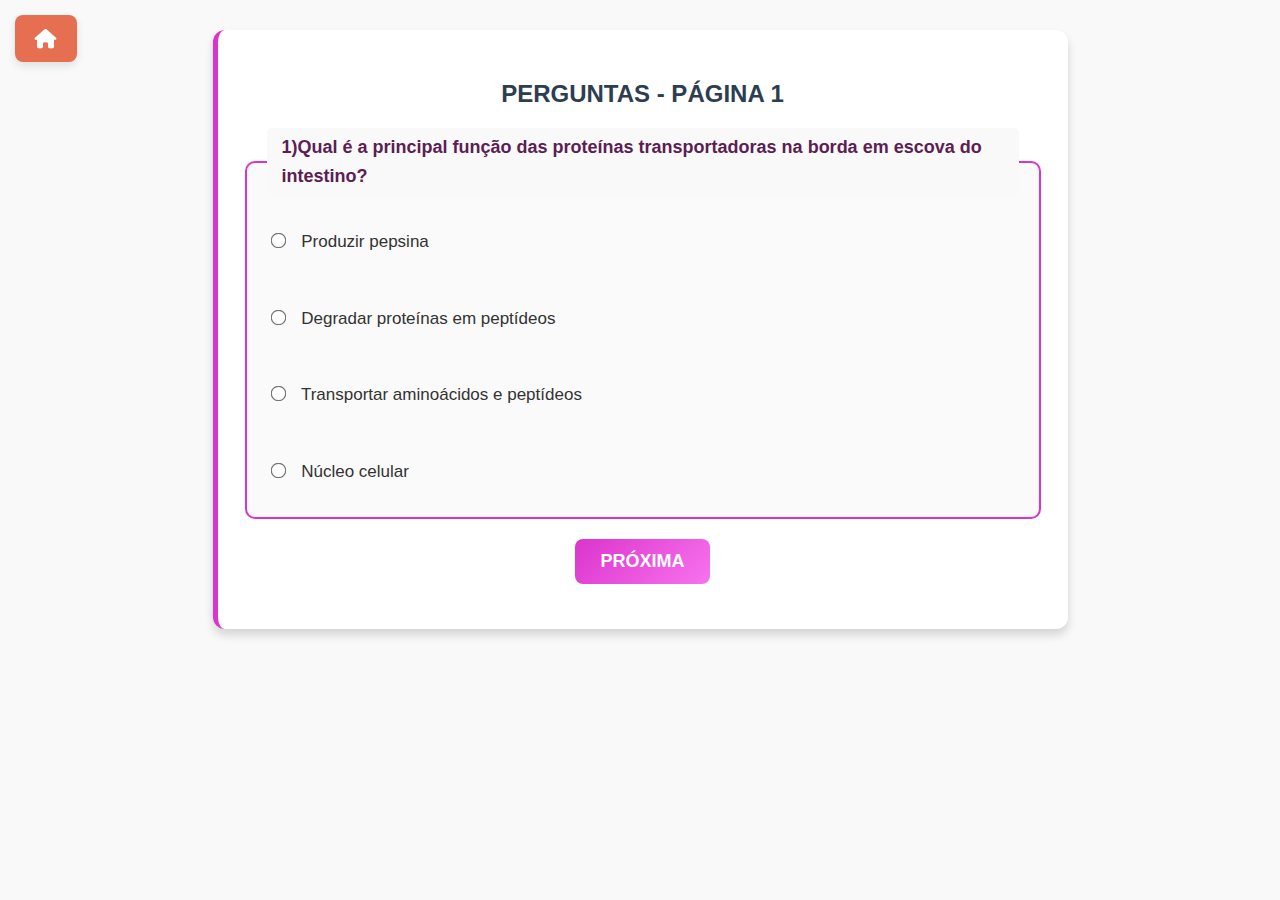
<file: quiz_metaminoacidos.html>
<!DOCTYPE html>
<html lang="en">
<head>
    <meta charset="UTF-8">
    <meta name="viewport" content="width=device-width, initial-scale=1.0">
    <title>Quiz Interativo</title>
    <link rel="stylesheet" href="styles.css">
    <script defer src="script4.js"></script>
    <link rel="stylesheet" href="https://cdnjs.cloudflare.com/ajax/libs/font-awesome/6.0.0-beta3/css/all.min.css">

</head>

<body>
<div class="back-button">
    <a href="index.html" class="btn-back"><i class="fas fa-home"></i></a>
</div>

    <div id="quizContainer">
        <form id="quizForm">
            <!-- Página 1 -->
            <div id="page1" class="quiz-page"style="display: none;">
                <h2>Perguntas - Página 1</h2>
                <fieldset>
                    <legend>1)Qual é a principal função das proteínas transportadoras na borda em escova do intestino?</legend>
                    <label><input type="radio" name="question1" value="mitocôndria" data-correct="false"> Produzir pepsina</label><br>
                    <label><input type="radio" name="question1" value="citossol" data-correct="false"> Degradar proteínas em peptídeos</label><br>
                    <label><input type="radio" name="question1" value="membrana plasmática" data-correct="true"> Transportar aminoácidos e peptídeos</label><br>
                    <label><input type="radio" name="question1" value="núcleo celular" data-correct="false"> Núcleo celular</label>
                </fieldset>                
                <button type="button" onclick="nextPage()">Próxima</button>
            </div>
                            <!-- Página 2 -->
            <div id="page2" class="quiz-page" style="display: none;">
                <h2>Perguntas - Página 2</h2>

                <fieldset>
                    <legend>2.  Qual enzima é responsável por ativar o tripsinogênio no intestino?</legend>
                    <label><input type="radio" name="question2" value="Gastrina" data-correct="false"> Gastrina</label><br>
                    <label><input type="radio" name="question2" value="Enteropeptidase " data-correct="true"> Enteropeptidase        </label><br>
                    <label><input type="radio" name="question2" value="Secretina" data-correct="false"> Secretina</label><br>
                    <label><input type="radio" name="question2" value="São consumidos 2 ATPs inicialmente, e são gerados 4 ATPs" data-correct="false"> São consumidos 2 ATPs inicialmente, e são gerados 4 ATPs</label>
                </fieldset>
                
                <button type="button" onclick="prevPage()">Anterior</button>
                <button type="button" onclick="nextPage()">Próxima</button>
            </div>

            <!-- Página 3 -->
            <div id="page3" class="quiz-page" style="display: none;">
                <h2>Perguntas - Página 3</h2>
                <fieldset>
                    <legend>3.  Em qual parte do sistema digestório ocorre a maior parte da digestão de proteínas?</legend>
                    <label><input type="radio" name="question3" value="Estômago" data-correct="false"> Estômago</label><br>
                    <label><input type="radio" name="question3" value="Esôfago" data-correct="false"> Esôfago</label><br>
                    <label><input type="radio" name="question3" value="Intestino delgado" data-correct="true"> Intestino delgado</label><br>
                    <label><input type="radio" name="question3" value="Intestino grosso" data-correct="false"> Intestino grosso</label>

                </fieldset>                    
                    <button type="button" onclick="prevPage()">Anterior</button>
                    <button type="button" onclick="nextPage()">Próxima</button>
            </div>
            <!-- Página 4 -->
            <div id="page4" class="quiz-page" style="display: none;">
                <h2>Perguntas - Página 4</h2>

                <fieldset>
                    <legend>4. Qual aminoácido é o único que sofre desaminação oxidativa direta no corpo?</legend>
                    <label><input type="radio" name="question4" value="Alanina" data-correct="false"> Alanina</label><br>
                    <label><input type="radio" name="question4" value="Glutamato" data-correct="true"> Glutamato</label><br>
                    <label><input type="radio" name="question4" value="Aspartato" data-correct="false"> Aspartato</label><br>
                    <label><input type="radio" name="question4" value="Leucina" data-correct="false"> Leucina</label>
                </fieldset>
                
                <button type="button" onclick="prevPage()">Anterior</button>
                <button type="button" onclick="nextPage()">Próxima</button>
            </div>

            <!-- Página 5 -->
            <div id="page5" class="quiz-page" style="display: none;">
                <h2>Perguntas - Página 5</h2>
                <fieldset>
                    <legend>5. Qual das alternativas a seguir é uma função do ciclo da ureia no fígado?</legend>
                    <label><input type="radio" name="question5" value="Síntese de neurotransmissores" data-correct="false"> Síntese de neurotransmissores</label><br>
                    <label><input type="radio" name="question5" value="Eliminação do nitrogênio na forma de ureia" data-correct="true"> Eliminação do nitrogênio na forma de ureia</label><br>
                    <label><input type="radio" name="question5" value="Produção de glicose a partir de aminoácidos" data-correct="false"> Produção de glicose a partir de aminoácidos</label><br>
                    <label><input type="radio" name="question5" value="Transporte de lipídios no sangue" data-correct="false"> Transporte de lipídios no sangue</label>
                </fieldset>
                <button type="button" onclick="prevPage()">Anterior</button>
                <button type="button" onclick="nextPage()">Próxima</button>
            </div>

            <!-- Página 6 -->
            <div id="page6" class="quiz-page" style="display: none;">
                <h2>Perguntas - Página 6</h2>
                <fieldset>
                    <legend>6. Durante o jejum prolongado, os aminoácidos são utilizados principalmente para:</legend>
                    <label><input type="radio" name="question6" value="Produzir corpos cetônicos" data-correct="false"> Produzir corpos cetônicos</label><br>
                    <label><input type="radio" name="question6" value="Fornecer energia através da oxidação" data-correct="true">Fornecer energia através da oxidação</label><br>
                    <label><input type="radio" name="question6" value="Aumentar a síntese proteica" data-correct="false">Aumentar a síntese proteica</label><br>
                    <label><input type="radio" name="question6" value="Transportar glicose para o músculo" data-correct="false">Transportar glicose para o músculo</label>
                </fieldset>
                
                <button type="button" onclick="prevPage()">Anterior</button>
                <button type="button" onclick="nextPage()">Próxima</button>
            </div>

                    <!-- Página 7 -->
                    <div id="page7" class="quiz-page" style="display: none;">
                        <h2>Perguntas - Página 7</h2>
                        <fieldset>
                            <legend>7. Qual é o índice que combina valor biológico e digestibilidade das proteínas?</legend>
                            <label><input type="radio" name="question7" value="Digestibilidade Bruta (DB)" data-correct="false"> Digestibilidade Bruta (DB)</label><br>
                            <label><input type="radio" name="question7" value="Valor Biológico (BV)" data-correct="false">Valor Biológico (BV)</label><br>
                            <label><input type="radio" name="question7" value="Utilização Líquida de Proteína (NPU)" data-correct="true">Utilização Líquida de Proteína (NPU)</label><br>

                            <label><input type="radio" name="question7" value="Taxa de Absorção Protéica (TAP)  " data-correct="false">Taxa de Absorção Protéica (TAP)
                            </label>
                        </fieldset>
                        
                        <button type="button" onclick="prevPage()">Anterior</button>
                        <button type="button" onclick="submitQuiz()">Concluir</button>
                    </div>
        </form>
    </div>

    <div id="result" style="display: none;"></div>
</body>
</html>
</file>
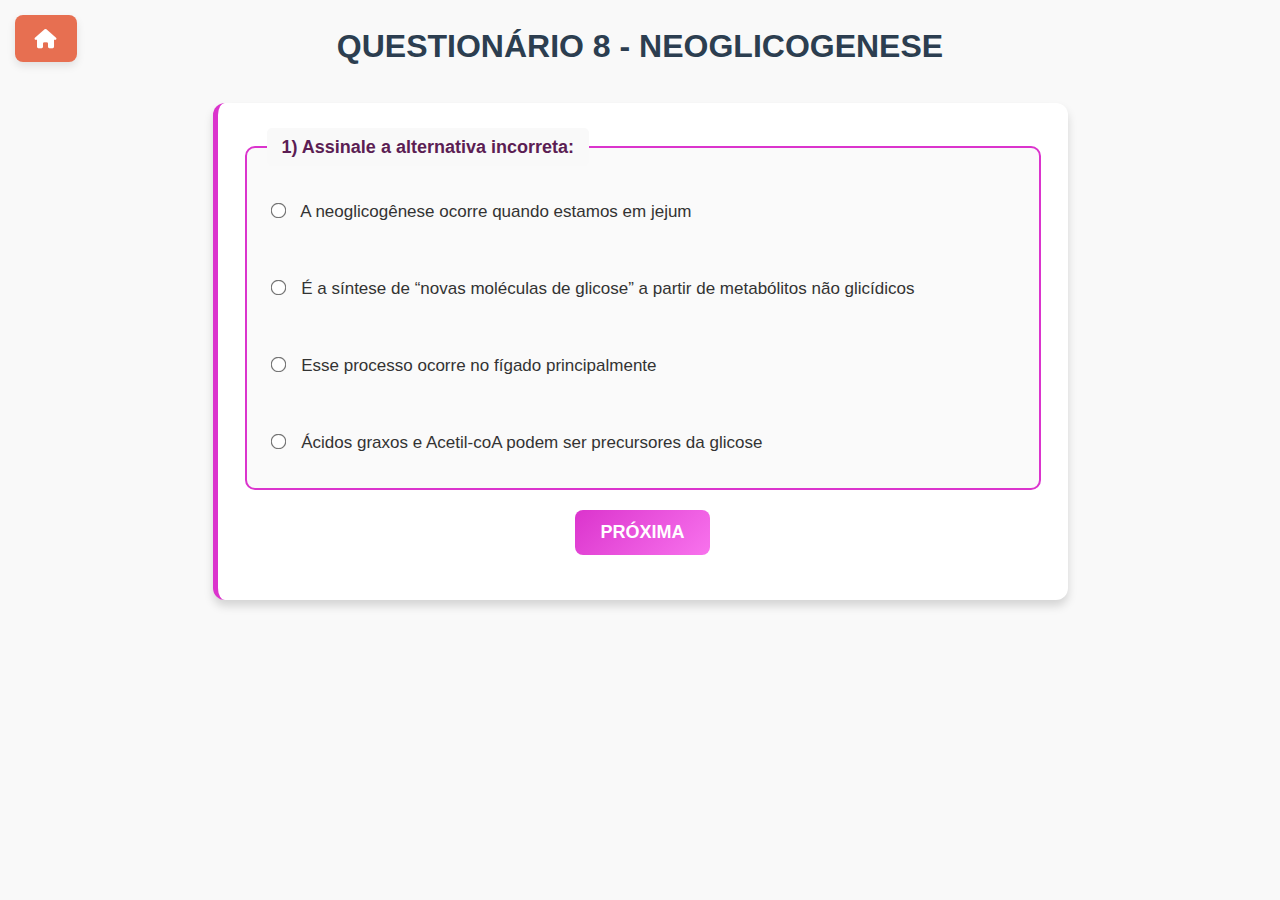
<file: quiz_neoglicogenese.html>
<!DOCTYPE html>
<html lang="en">
<head>
    <meta charset="UTF-8">
    <meta name="viewport" content="width=device-width, initial-scale=1.0">
    <title>Quizzes - Digestão de Carboidratos</title>
    <link rel="stylesheet" href="styles.css">
    <link rel="stylesheet" href="https://cdnjs.cloudflare.com/ajax/libs/font-awesome/6.0.0-beta3/css/all.min.css">

</head>

<body>
<div class="back-button">
    <a href="index.html" class="btn-back"><i class="fas fa-home"></i></a>
</div>

    <h1>Questionário 8 - Neoglicogenese</h1>

    <div id="quizContainer">
        <form id="quizForm">
            <!-- Pergunta 1 -->
            <div id="page1" style="display: none;">
                <fieldset>
                    <legend>1) Assinale a alternativa incorreta:</legend>
                    <label><input type="radio" name="q1" value="a"> A neoglicogênese ocorre quando estamos em jejum</label><br>
                    <label><input type="radio" name="q1" value="b"> É a síntese de “novas moléculas de glicose” a partir de metabólitos não glicídicos</label><br>
                    <label><input type="radio" name="q1" value="c" > Esse processo ocorre no fígado principalmente</label><br>
                    <label><input type="radio" name="q1" value="d"data-correct="true"> Ácidos graxos e Acetil-coA podem ser precursores da glicose</label>
                </fieldset>
                <button type="button" onclick="nextPage()">Próxima</button>
            </div>

            <!-- Pergunta 2 -->
            <div id="page2" style="display: none;">
                <fieldset>
                    <legend>2) São precursores da glicose Piruvato, Oxaloacetato, Lactato, Glicerol, Aminoácidos- aminoácidos glicogênicos (exceção lisina e leucina)</legend>
                    <label><input type="radio" name="q2" value="a" data-correct="true"> Verdadeiro</label><br>
                    <label><input type="radio" name="q2" value="b" > Falso</label><br>
                </fieldset>
                <button type="button" onclick="prevPage()">Anterior</button>
                <button type="button" onclick="nextPage()">Próxima</button>
            </div>

            <!-- Pergunta 3 -->
            <div id="page3" style="display: none;">
                <fieldset>
                    <legend>3) Qual o principal órgão onde ocorre a gliconeogênese?</legend>
                    <label><input type="radio" name="q3" value="a"> Músculo</label><br>
                    <label><input type="radio" name="q3" value="b" data-correct="true"> Fígado</label><br>
                    <label><input type="radio" name="q3" value="c"> Cérebro</label><br>
                    <label><input type="radio" name="q3" value="d"> Tecido adiposo</label>
                </fieldset>
                <button type="button" onclick="prevPage()">Anterior</button>
                <button type="button" onclick="nextPage()">Próxima</button>
            </div>

            <!-- Pergunta 4 -->
            <div id="page4"style="display: none;">
                <fieldset>
                    <legend>4) Quais são os principais precursores da gliconeogênese?</legend>
                    <label><input type="radio" name="q4" value="a"> Aminoácidos glicogênicos, lactato, piruvato e ácidos graxos</label><br>
                    <label><input type="radio" name="q4" value="b"data-correct="true"> Lactato, glicerol, piruvato e aminoácidos glicogênicos</label><br>
                    <label><input type="radio" name="q4" value="c"> Glicerol, frutose, ácidos graxos e acetil-CoA</label><br>
                    <label><input type="radio" name="q4" value="d" >Acetil-CoA, glicogênio, lactato e oxaloacetato</label><br>
                 </fieldset>
                <button type="button" onclick="prevPage()">Anterior</button>
                <button type="button" onclick="nextPage()">Próxima</button>
            </div>

            <!-- Pergunta 5 -->
            <div id="page5" style="display: none;">
                <fieldset>
                    <legend>5) Por que os ácidos graxos não podem ser utilizados na gliconeogênese?</legend>
                    <label><input type="radio" name="q5" value="a"> Eles não fornecem energia suficiente</label><br>
                    <label><input type="radio" name="q5" value="b"> São usados apenas na glicogenólise</label><br>
                    <label><input type="radio" name="q5" value="c" data-correct="true"> A maioria forma apenas acetil-CoA, que não fornece carbonos para a síntese de glicose</label><br>
                    <label><input type="radio" name="q5" value="d"> Eles são armazenados diretamente como glicose</label><br>
                </fieldset>
                <button type="button" onclick="prevPage()">Anterior</button>
                <button type="button" onclick="nextPage()">Próxima</button>
            </div>

            <!-- Pergunta 6 -->
            <div id="page6" style="display: none;">
                <fieldset>
                    <legend>6) Qual enzima catalisa a conversão de piruvato em oxaloacetato?</legend>
                    <label><input type="radio" name="q6" value="a">Glicose-6-fosfatase</label><br>
                    <label><input type="radio" name="q6" value="b"> Lactato desidrogenase</label><br>
                    <label><input type="radio" name="q6" value="c"> Fosfoenolpiruvato carboxiquinase</label><br>
                    <label><input type="radio" name="q6" value="d" data-correct="true"> Piruvato carboxilase</label>
                </fieldset>
                <button type="button" onclick="prevPage()">Anterior</button>
                <button type="button" onclick="nextPage()">Próxima</button>
            </div>

            <!-- Pergunta 7 -->
            <div id="page7" style="display: none;">
                <fieldset>
                    <legend>7) Qual é a importância do ciclo de Cori durante o exercício físico?</legend>
                    <label><input type="radio" name="q7" value="a"> Produzir ATP diretamente nos músculos</label><br>
                    <label><input type="radio" name="q7" value="b" data-correct="true"> Converter lactato em glicose no fígado</label><br>
                    <label><input type="radio" name="q7" value="c"> Degradar ácidos graxos para formar glicose</label><br>
                    <label><input type="radio" name="q7" value="d"> Permitir a síntese de glicogênio nos músculos</label>
                </fieldset>
                <button type="button" onclick="prevPage()">Anterior</button>
                <button type="button" onclick="nextPage()">Próxima</button>
            </div>

            <!-- Pergunta 8 -->
            <div id="page8" style="display: none;">
                <fieldset>
                    <legend>8) Quando a gliconeogênese está ativada, o que ocorre com a glicólise?</legend>
                    <label><input type="radio" name="q8" value="a"> É ativada simultaneamente</label><br>
                    <label><input type="radio" name="q8" value="b"data-correct="true"> É inibida devido ao controle recíproco</label><br>
                    <label><input type="radio" name="q8" value="c" > Continua no músculo mas para no fígado</label><br>
                    <label><input type="radio" name="q8" value="d"> Depende do estado energético da célula</label>
                </fieldset>
                <button type="button" onclick="prevPage()">Anterior</button>
                <button type="button" onclick="submitQuiz()">Concluir</button> 
                </div>
        </form>
        <div id="result" style="display: none;"></div>
        
    </div>
<script src="script2.js"defer></script>
</body>
</html>
</file>
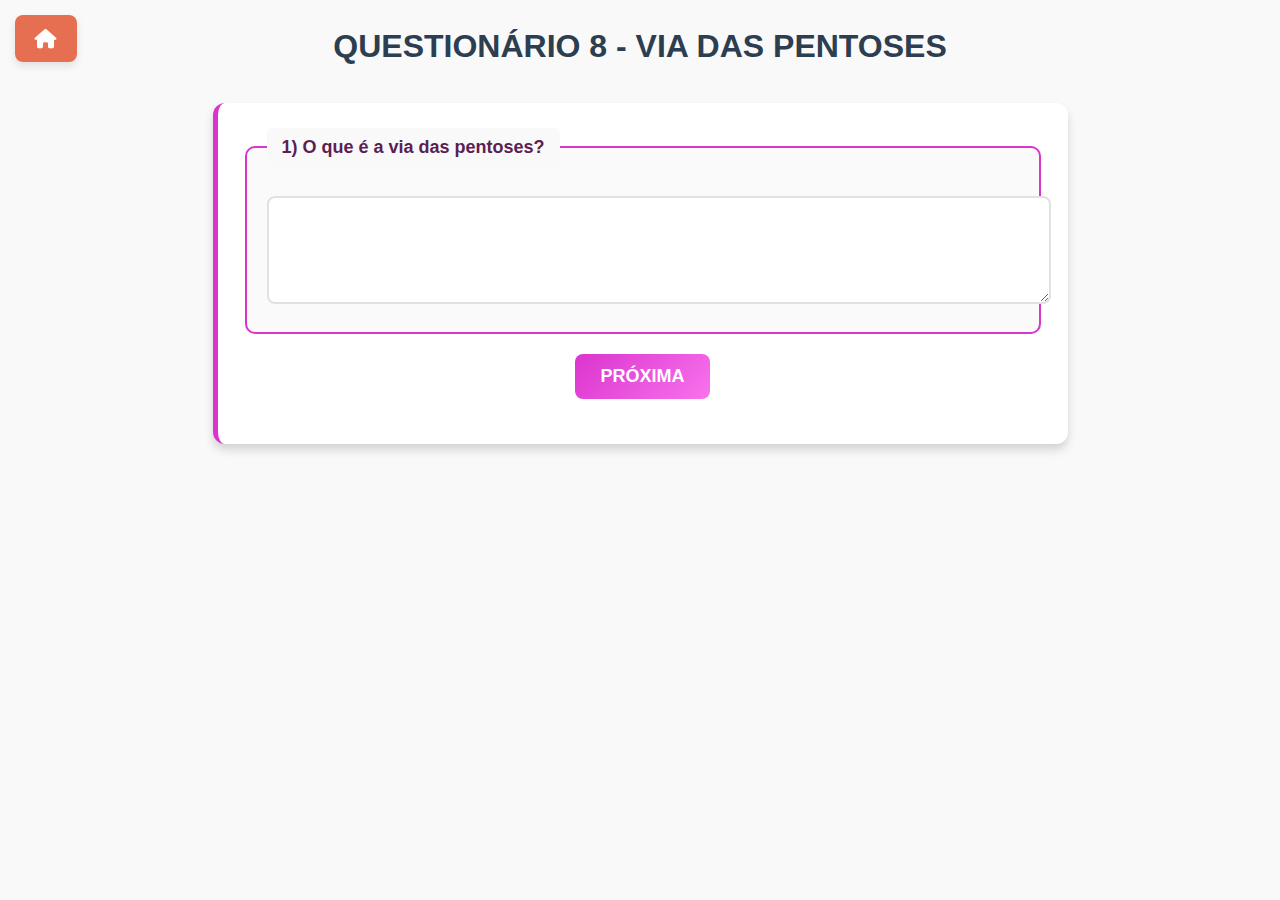
<file: quiz_viapentose.html>
<!DOCTYPE html>
<html lang="en">
<head>
    <meta charset="UTF-8">
    <meta name="viewport" content="width=device-width, initial-scale=1.0">
    <title>Quizzes - Digestão de Carboidratos</title>
    <link rel="stylesheet" href="styles.css">
    <link rel="stylesheet" href="https://cdnjs.cloudflare.com/ajax/libs/font-awesome/6.0.0-beta3/css/all.min.css">

</head>

<body>
<div class="back-button">
    <a href="index.html" class="btn-back"><i class="fas fa-home"></i></a>
</div>

    <h1>Questionário 8 - Via das Pentoses</h1>

    <div id="quizContainer">
        <form id="quizForm">
            <!-- Pergunta 1 -->
            <div id="page1" style="display: none;">
                <fieldset>
                    <legend>1) O que é a via das pentoses?</legend>
                <textarea name="q1" rows="4" cols="50" data-correct="Via alternativa de oxidação da Glicose, que leva a produção de dois compostos importantes:  Ribose 5- fosfato e a forma reduzida da nicotinasmida adenina dinucleotídeo (NADPH)."></textarea>
                </fieldset>
                <button type="button" onclick="nextPage()">Próxima</button>
            </div>

            <!-- Pergunta 2 -->
            <div id="page2" style="display: none;">
                <fieldset>
                    <legend>2)  Quais são os substratos iniciais dessa via?</legend>
                    <label><input type="radio" name="q2" value="a"data-correct="true"> Glicose 6-P + NADP+</label><br>
                    <label><input type="radio" name="q2" value="b" >Piruvato</label><br>
                    <label><input type="radio" name="q2" value="c"> Lactato</label><br>
                    <label><input type="radio" name="q2" value="d"> NADH + H+.</label>
                </fieldset>
                <button type="button" onclick="prevPage()">Anterior</button>
                <button type="button" onclick="nextPage()">Próxima</button>
            </div>

            <!-- Pergunta 3 -->
            <div id="page3" style="display: none;">
                <fieldset>
                    <legend>3) Quais são os dois produtos principais da via das pentoses fosfato?</legend>
                    <label><input type="radio" name="q3" value="a"> NADH e piruvato</label><br>
                    <label><input type="radio" name="q3" value="b"> Ribose 5-fosfato e NADH</label><br>
                    <label><input type="radio" name="q3" value="c" data-correct="true">  NADPH e ribose 5-fosfato</label><br>
                    <label><input type="radio" name="q3" value="d"> ATP e NADPH</label>
                </fieldset>
                <button type="button" onclick="prevPage()">Anterior</button>
                <button type="button" onclick="nextPage()">Próxima</button>
            </div>

            <!-- Pergunta 4 -->
            <div id="page4"style="display: none;">
                <fieldset>
                    <legend>4) Qual é a principal função do NADPH gerado na via das pentoses fosfato?</legend>
                    <label><input type="radio" name="q4" value="a"> Transporte de elétrons na cadeia respiratória</label><br>
                    <label><input type="radio" name="q4" value="b"> Fornecer energia direta para a glicólise</label><br>
                    <label><input type="radio" name="q4" value="c" data-correct="true"> Atuar como coenzima em reações biossintéticas redutoras</label><br>
                    <label><input type="radio" name="q4" value="d" > Produção de ATP no ciclo de Krebs</label><br>
                    <label><input type="radio" name="q4" value="e"> Catalisar a síntese de ácidos nucleicos</label>
                </fieldset>
                <button type="button" onclick="prevPage()">Anterior</button>
                <button type="button" onclick="nextPage()">Próxima</button>
            </div>

            <!-- Pergunta 5 -->
            <div id="page5" style="display: none;">
                <fieldset>
                    <legend>5) Qual dos seguintes tecidos apresenta alta atividade da via das pentoses fosfato?</legend>
                    <label><input type="radio" name="q5" value="a"> Músculo esquelético</label><br>
                    <label><input type="radio" name="q5" value="b"data-correct="true"> Tecido adiposo</label><br>
                    <label><input type="radio" name="q5" value="c" > Medula óssea</label><br>
                    <label><input type="radio" name="q5" value="d" > Pele</label><br>
                    <label><input type="radio" name="q5" value="e"> Sistema nervoso central</label>
                </fieldset>
                <button type="button" onclick="prevPage()">Anterior</button>
                <button type="button" onclick="nextPage()">Próxima</button>
            </div>

            <!-- Pergunta 6 -->
            <div id="page6" style="display: none;">
                <fieldset>
                    <legend>6) A via das pentoses fosfato é regulada principalmente pela demanda celular de qual composto?</legend>
                    <label><input type="radio" name="q6" value="a">ATP</label><br>
                    <label><input type="radio" name="q6" value="b"data-correct="true">NADPH</label><br>
                    <label><input type="radio" name="q6" value="c" > Frutose 1,6-bisfosfato</label><br>
                    <label><input type="radio" name="q6" value="d"> Glicogênio</label>
                </fieldset>
                <button type="button" onclick="prevPage()">Anterior</button>
                <button type="button" onclick="nextPage()">Próxima</button>
            </div>

            <!-- Pergunta 7 -->
            <div id="page7" style="display: none;">
                <fieldset>
                    <legend>7) Qual etapa da via das pentoses fosfato é irreversível?</legend>
                    <label><input type="radio" name="q7" value="a"> Reações de interconversão reversíveis de açúcares</label><br>
                    <label><input type="radio" name="q7" value="b" >  Conversão de glicose 6-fosfato em piruvato</label><br>
                    <label><input type="radio" name="q7" value="c"> Formação de intermediários glicolíticos</label><br>
                    <label><input type="radio" name="q7" value="d"data-correct="true"> Produção de NADPH na fase oxidativa</label>
                </fieldset>
                <button type="button" onclick="prevPage()">Anterior</button>
                <button type="button" onclick="nextPage()">Próxima</button>
            </div>

            <!-- Pergunta 8 -->
            <div id="page8" style="display: none;">
                <fieldset>
                    <legend>8)Qual das alternativas abaixo descreve uma função da ribose 5-fosfato gerada na via das pentoses fosfato?                    </legend>
                    <label><input type="radio" name="q8" value="a"> Síntese de ácidos graxos</label><br>
                    <label><input type="radio" name="q8" value="b" data-correct="true"> Formação de nucleotídeos para DNA e RNA</label><br>
                    <label><input type="radio" name="q8" value="c" >  Geração de ATP nas hemácias</label><br>
                    <label><input type="radio" name="q8" value="d"> Regulação do ciclo de Krebs</label>
                </fieldset>
                <button type="button" onclick="prevPage()">Anterior</button>
                <button type="button" onclick="nextPage()">Próxima</button>
                </div>

                            <!-- Pergunta 9 -->
            <div id="page9" style="display: none;">
                <fieldset>
                    <legend>9) Sobre via das pentoses é incorreto o que se diz em: </legend>
                    <label><input type="radio" name="q7" value="a"data-correct="true"> Ocorre fosforilação a nível substrato</label><br>
                    <label><input type="radio" name="q7" value="b" >  Glutationa é um agente redutor</label><br>
                    <label><input type="radio" name="q7" value="c"> Hemácias sofrem com o estresse oxidativo pelo transporte de o2</label><br>
                    <label><input type="radio" name="q7" value="d"> Uma importante enzima para essa via é a glicose-6-fosfato-desidrogenase (G6PD)</label>
                </fieldset>
                <button type="button" onclick="prevPage()">Anterior</button>
                <button type="button" onclick="submitQuiz()">Concluir</button> 
            </div>
        </form>
        <div id="result" style="display: none;"></div>
        
    </div>
<script src="script3.js"defer></script>
</body>
</html>
</file>
<file: styles.css>
/* Estilo global */
body {
    font-family: 'Arial', sans-serif;
    background-color: #f9f9f9;
    color: #333;
    margin: 0;
    padding: 0;
    line-height: 1.6;
}

h1, h2 {
    text-align: center;
    color: #2c3e50;
    font-weight: bold;
    text-transform: uppercase;
    margin-bottom: 15px;
}

/* Formulário */
form {
    max-width: 800px;
    margin: 30px auto;
    padding: 25px;
    background: #ffffff;
    box-shadow: 0 6px 10px rgba(0, 0, 0, 0.15);
    border-radius: 12px;
    border-left: 5px solid #db34cd;
}

.quiz-page {
    display: flex;
    flex-direction: column;
    gap: 25px;
}

fieldset {
    border: 2px solid #db34cd;
    border-radius: 10px;
    padding: 20px;
    margin-bottom: 20px;
    background: #fafafa;
}

legend {
    padding: 5px 15px;
    font-weight: bold;
    color: #5c1e54;
    font-size: 18px;
    background: #f9f9f9;
    border-radius: 5px;
}

label {
    display: block;
    margin: 12px 0;
    font-size: 17px;
    cursor: pointer;
}

input[type="radio"] {
    margin-right: 12px;
    transform: scale(1.2);
}

/* Botões */
button {
    background: linear-gradient(135deg, #db34cd, #f873ed);
    color: white;
    border: none;
    padding: 12px 25px;
    font-size: 18px;
    cursor: pointer;
    border-radius: 8px;
    transition: all 0.3s ease;
    font-weight: bold;
    text-transform: uppercase;
    display: block;
    margin: 20px auto;
}

button:hover {
    background: linear-gradient(135deg, #f873ed, #db34cd);
    transform: scale(1.05);
}

button:disabled {
    background-color: #bdc3c7;
    cursor: not-allowed;
}

/* Campo de texto */
textarea {
    width: 100%;
    padding: 14px;
    border: 2px solid #e1e1e1;
    border-radius: 8px;
    margin-top: 10px;
    resize: vertical;
    transition: border-color 0.3s, box-shadow 0.3s;
    font-size: 16px;
}

textarea:focus {
    border-color: #e76f51;
    outline: none;
    box-shadow: 0 0 8px rgba(231, 111, 81, 0.6);
}

/* Estilo do resultado */
#result {
    max-width: 800px;
    margin: 25px auto;
    padding: 20px;
    background: #ecf0f1;
    border: 3px solid #95a5a6;
    border-radius: 12px;
    text-align: center;
    font-size: 18px;
    font-weight: bold;
    color: #2c3e50;
}

.correct {
    color: #27ae60;
    font-weight: bold;
    text-shadow: 0px 0px 5px rgba(39, 174, 96, 0.5);
}

.incorrect {
    color: #e74c3c;
    font-weight: bold;
    text-shadow: 0px 0px 5px rgba(231, 76, 60, 0.5);
}

.correct-answer {
    color: #2980b9;
    font-style: italic;
    text-decoration: underline;
}

/* Botão de voltar */
.back-button {
    position: fixed;
    top: 15px;
    left: 15px;
    z-index: 10;
}

.btn-back {
    display: inline-flex;
    align-items: center;
    justify-content: center;
    text-decoration: none;
    background-color: #e76f51;
    color: #fff;
    padding: 14px 20px;
    font-size: 1.2rem;
    border-radius: 8px;
    box-shadow: 0 4px 8px rgba(0, 0, 0, 0.1);
    transition: background-color 0.3s, transform 0.3s;
}

.btn-back:hover {
    background-color: #f4a261;
    transform: translateY(-4px);
}

.btn-back:focus {
    outline: none;
}

/* Estilo responsivo */
@media (max-width: 768px) {
    form {
        padding: 18px;
    }

    button {
        width: 100%;
    }
}
</file>
<file: style.css>
/* Reset Básico */
* {
    margin: 0;
    padding: 0;
    box-sizing: border-box;
    font-family: 'Poppins', sans-serif;
}

/* Estilo global */
body {
    background: linear-gradient(135deg, #ff9a9e, #fad0c4);
    color: #333;
    display: flex;
    flex-direction: column;
    align-items: center;
    justify-content: center;
    min-height: 100vh;
    padding: 20px;
    line-height: 1.6;
}

/* Contêiner Principal */
#mainContainer {
    width: 100%;
    max-width: 600px;
    background: #ffffff;
    border-radius: 12px;
    box-shadow: 0 6px 10px rgba(0, 0, 0, 0.15);
    text-align: center;
    padding: 30px 20px;
    border-left: 5px solid #db34cd;
    animation: fadeIn 0.6s ease-in-out;
}

/* Cabeçalho */
header h1 {
    font-size: 2rem;
    font-weight: bold;
    color: #2c3e50;
    text-transform: uppercase;
    margin-bottom: 15px;
}

header p {
    font-size: 1.1rem;
    color: #555;
    margin-bottom: 20px;
}

/* Lista de Quizzes */
#quizList {
    display: flex;
    flex-direction: column;
    gap: 15px;
}

.quiz-link {
    display: block;
    text-decoration: none;
    font-size: 1.2rem;
    font-weight: 500;
    color: #fff;
    background: linear-gradient(135deg, #db34cd, #f873ed);
    padding: 15px 20px;
    border-radius: 8px;
    text-align: center;
    transition: all 0.3s ease;
    box-shadow: 0 4px 8px rgba(0, 0, 0, 0.1);
}

.quiz-link:hover {
    background: linear-gradient(135deg, #f873ed, #db34cd);
    transform: scale(1.05);
    box-shadow: 0 6px 12px rgba(0, 0, 0, 0.2);
}

/* Rodapé Personalizado */
#footer {
    width: 100%;
    max-width: 600px;
    text-align: center;
    background: #333;
    color: #fff;
    padding: 20px;
    margin-top: 20px;
    border-radius: 12px;
    box-shadow: 0 6px 10px rgba(0, 0, 0, 0.15);
    animation: fadeIn 0.8s ease-in-out;
}

#footer p {
    font-size: 0.9rem;
    margin-bottom: 10px;
}

.social-links {
    display: flex;
    justify-content: center;
    gap: 15px;
}

.social-links a {
    text-decoration: none;
    color: #ff7eb3;
    font-weight: 500;
    transition: color 0.3s ease;
}

.social-links a:hover {
    color: #ff9a9e;
}

/* Animação de fadeIn */
@keyframes fadeIn {
    from {
        opacity: 0;
        transform: translateY(20px);
    }
    to {
        opacity: 1;
        transform: translateY(0);
    }
}

/* Responsividade */
@media (max-width: 768px) {
    #mainContainer {
        padding: 20px 15px;
    }

    header h1 {
        font-size: 1.8rem;
    }

    header p {
        font-size: 1rem;
    }

    .quiz-link {
        font-size: 1rem;
        padding: 12px 15px;
    }

    #footer {
        padding: 15px;
    }
}
</file>
